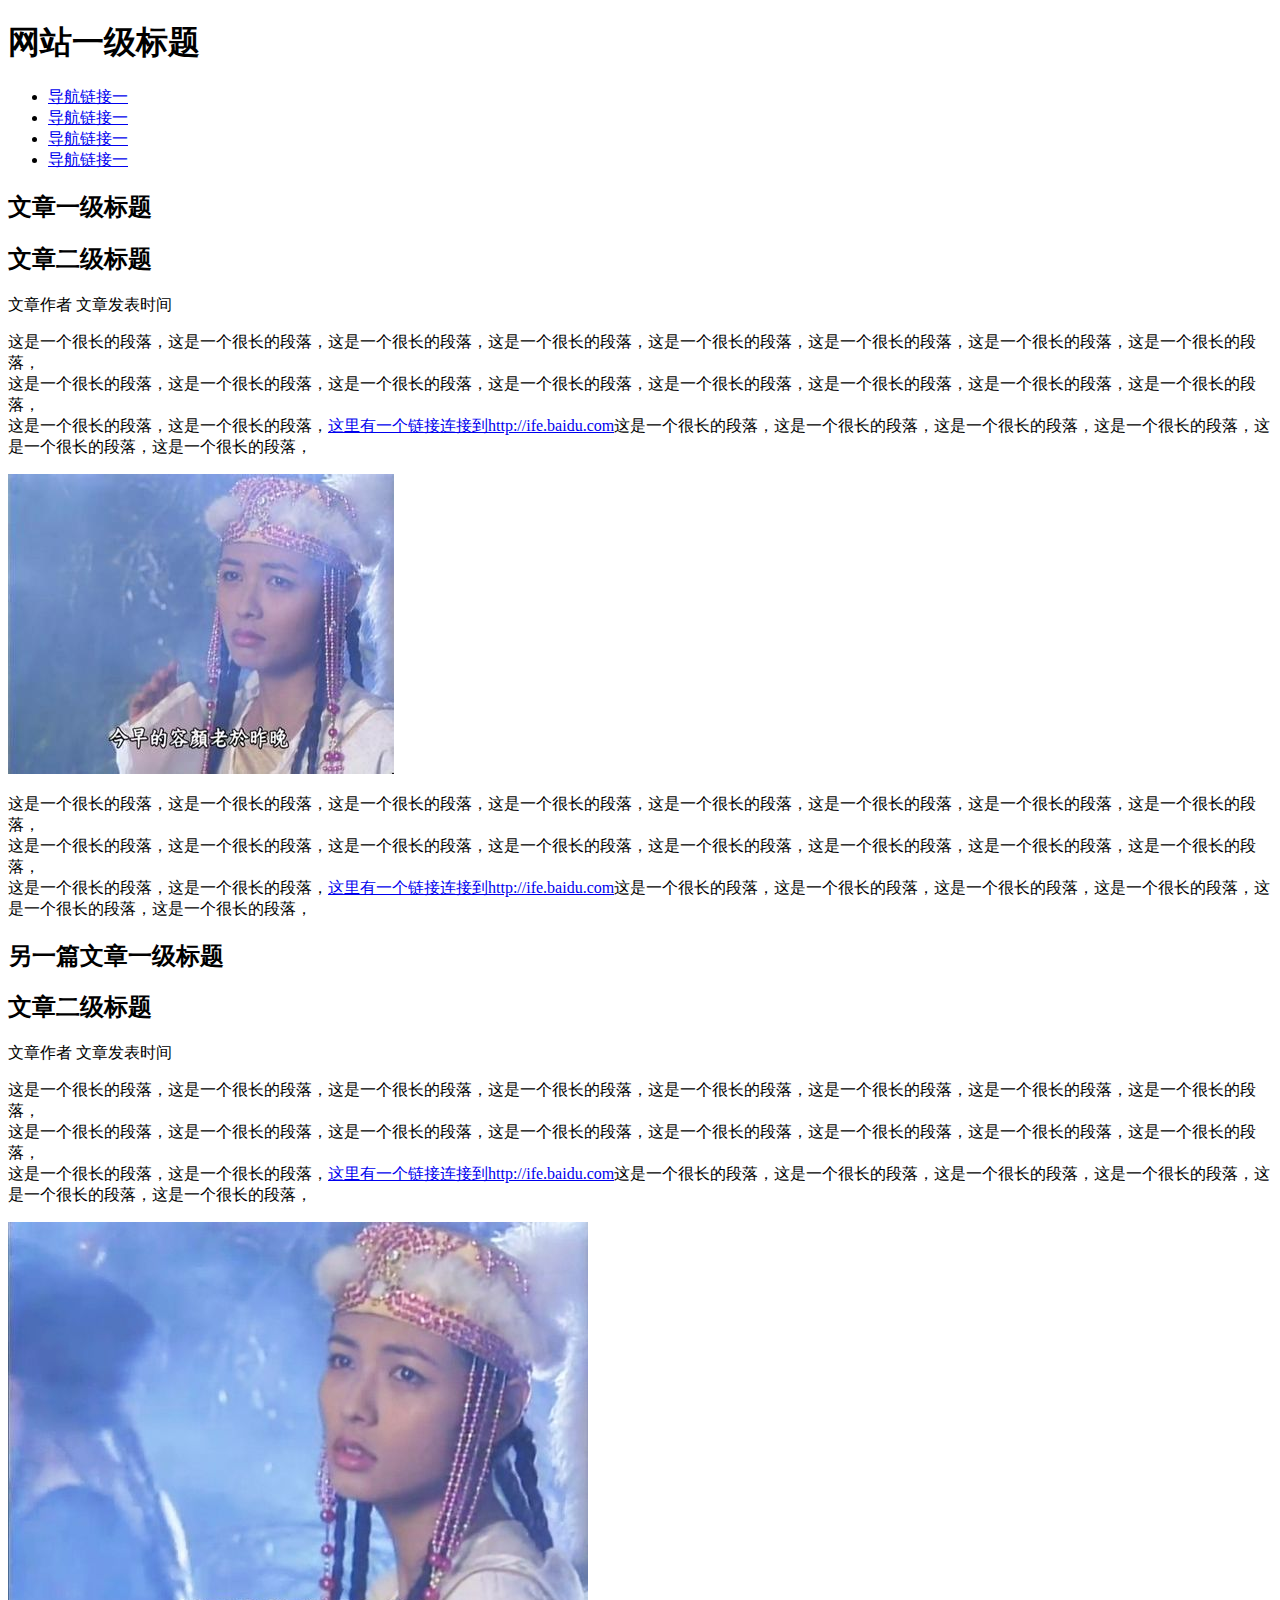
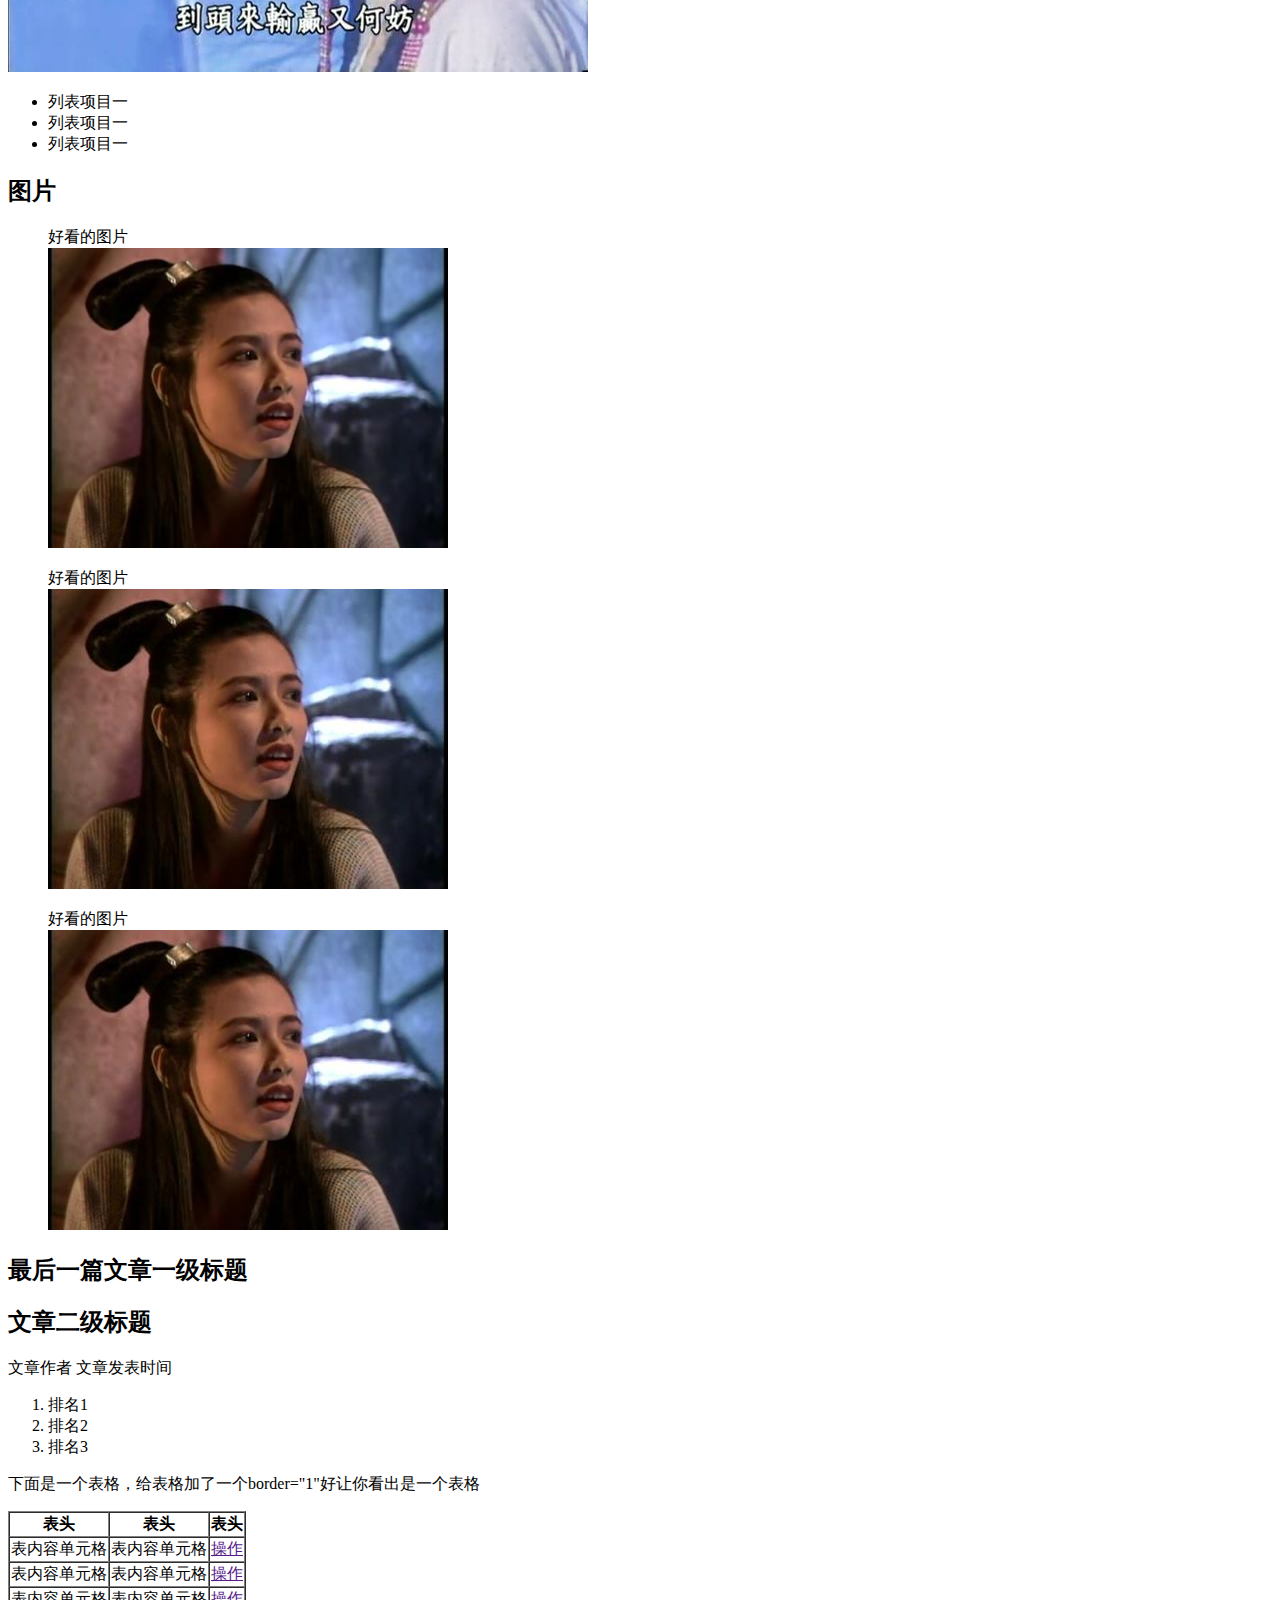
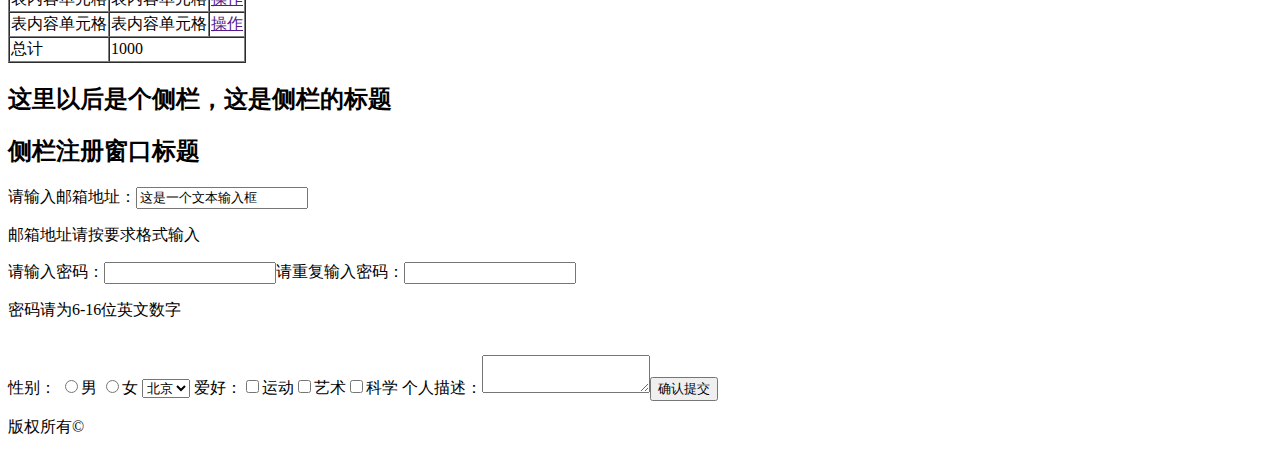
<file: task-1/index.html>
<!DOCTYPE html>
<html lang="en">
<head>
	<meta charset="UTF-8">
	<title>Document</title>
	<style>
		*{
			font-family: 微软雅黑,黑体;
		}
	</style>
</head>
<body>
	<h1>网站一级标题</h1>
	<ul>
		<li><a href="http://ife.baidu.com">导航链接一</a></li>
		<li><a href="http://ife.baidu.com">导航链接一</a></li>
		<li><a href="http://ife.baidu.com">导航链接一</a></li>
		<li><a href="http://ife.baidu.com">导航链接一</a></li>
	</ul>
	<h2>文章一级标题</h2>
	<h2>文章二级标题</h2>
	<p>文章作者 文章发表时间</p>
	<p>这是一个很长的段落，这是一个很长的段落，这是一个很长的段落，这是一个很长的段落，这是一个很长的段落，这是一个很长的段落，这是一个很长的段落，这是一个很长的段落，<br>
	这是一个很长的段落，这是一个很长的段落，这是一个很长的段落，这是一个很长的段落，这是一个很长的段落，这是一个很长的段落，这是一个很长的段落，这是一个很长的段落，<br>
	这是一个很长的段落，这是一个很长的段落，<a href="http://ife.baidu.com">这里有一个链接连接到http://ife.baidu.com</a>这是一个很长的段落，这是一个很长的段落，这是一个很长的段落，这是一个很长的段落，这是一个很长的段落，这是一个很长的段落，</p>
	<img src="../images/小昭1.jpg" alt="">
	<p>这是一个很长的段落，这是一个很长的段落，这是一个很长的段落，这是一个很长的段落，这是一个很长的段落，这是一个很长的段落，这是一个很长的段落，这是一个很长的段落，<br>
	这是一个很长的段落，这是一个很长的段落，这是一个很长的段落，这是一个很长的段落，这是一个很长的段落，这是一个很长的段落，这是一个很长的段落，这是一个很长的段落，<br>
	这是一个很长的段落，这是一个很长的段落，<a href="http://ife.baidu.com">这里有一个链接连接到http://ife.baidu.com</a>这是一个很长的段落，这是一个很长的段落，这是一个很长的段落，这是一个很长的段落，这是一个很长的段落，这是一个很长的段落，</p>
	<h2>另一篇文章一级标题</h2>
	<h2>文章二级标题</h2>
	<p>文章作者 文章发表时间</p>
	<p>这是一个很长的段落，这是一个很长的段落，这是一个很长的段落，这是一个很长的段落，这是一个很长的段落，这是一个很长的段落，这是一个很长的段落，这是一个很长的段落，<br>
	这是一个很长的段落，这是一个很长的段落，这是一个很长的段落，这是一个很长的段落，这是一个很长的段落，这是一个很长的段落，这是一个很长的段落，这是一个很长的段落，<br>
	这是一个很长的段落，这是一个很长的段落，<a href="http://ife.baidu.com">这里有一个链接连接到http://ife.baidu.com</a>这是一个很长的段落，这是一个很长的段落，这是一个很长的段落，这是一个很长的段落，这是一个很长的段落，这是一个很长的段落，</p>
	<img src="../images/小昭2.jpg" alt="">
	<ul>
		<li>列表项目一</li>
		<li>列表项目一</li>
		<li>列表项目一</li>
	</ul>
	<h2>图片</h2>
	<!-- <table>
		<tr>
			<td>好看的图片</td>
			
		</tr>
		<tr>
			<td><img src="../images/小昭3.jpg" alt=""></td>
		</tr>
	</table> -->
	<ul style="list-style: none">
		<li>好看的图片</li>
		<li><img src="../images/小昭3.jpg" alt=""></li>
	</ul>
	<ul style="list-style: none">
		<li>好看的图片</li>
		<li><img src="../images/小昭3.jpg" alt=""></li>
	</ul>
	<ul style="list-style: none">
		<li>好看的图片</li>
		<li><img src="../images/小昭3.jpg" alt=""></li>
	</ul>
	<h2>最后一篇文章一级标题</h2>
	<h2>文章二级标题</h2>
	<p>文章作者 文章发表时间</p>
	<ul style="list-style: decimal;">
		<li>排名1</li>
		<li>排名2</li>
		<li>排名3</li>
	</ul>
	<p>下面是一个表格，给表格加了一个border="1"好让你看出是一个表格</p>
	<table border="1px" cellspacing="0" style="border-collapse: 0">
		<tr>
			<th>表头</th>
			<th>表头</th>
			<th>表头</th>
		</tr>
		<tr>
			<td>表内容单元格</td>
			<td>表内容单元格</td>
			<td><a href="">操作</a></td>
		</tr>
		<tr>
			<td>表内容单元格</td>
			<td>表内容单元格</td>
			<td><a href="">操作</a></td>
		</tr>
		<tr>
			<td>表内容单元格</td>
			<td>表内容单元格</td>
			<td><a href="">操作</a></td>
		</tr>
		<tr>
			<td>表内容单元格</td>
			<td>表内容单元格</td>
			<td><a href="">操作</a></td>
		</tr>
		<tr>
			<td>总计</td>
			<td colspan="2">1000</td>
		</tr>
	</table>
	<h2>这里以后是个侧栏，这是侧栏的标题</h2>
	<h2>侧栏注册窗口标题</h2>
	<div>请输入邮箱地址：<input type="email" value="这是一个文本输入框"></div>
	<p>邮箱地址请按要求格式输入</p>
	<div>请输入密码：<input type="password" maxlength="16" minlength="6">请重复输入密码：<input type="password" maxlength="16" minlength="6"></div>
	<p>密码请为6-16位英文数字</p>
	<br>
	<form>性别：
		<label for="male"><input type="radio" name="gender" id="male">男</label>
		<label for="female"><input type="radio" name="gender" id="female">女</label>
		<select name="" id="">
			<option value="">北京</option>
		</select>
		爱好：<input type="checkbox" name="sport"><span name=""></span>运动<input type="checkbox">艺术<input type="checkbox">科学 
		个人描述：<textarea name="" id="" rows="2"></textarea><input type="submit" value="确认提交">
		<p>版权所有©</p>
	</form>

</body>
</html>
</file>
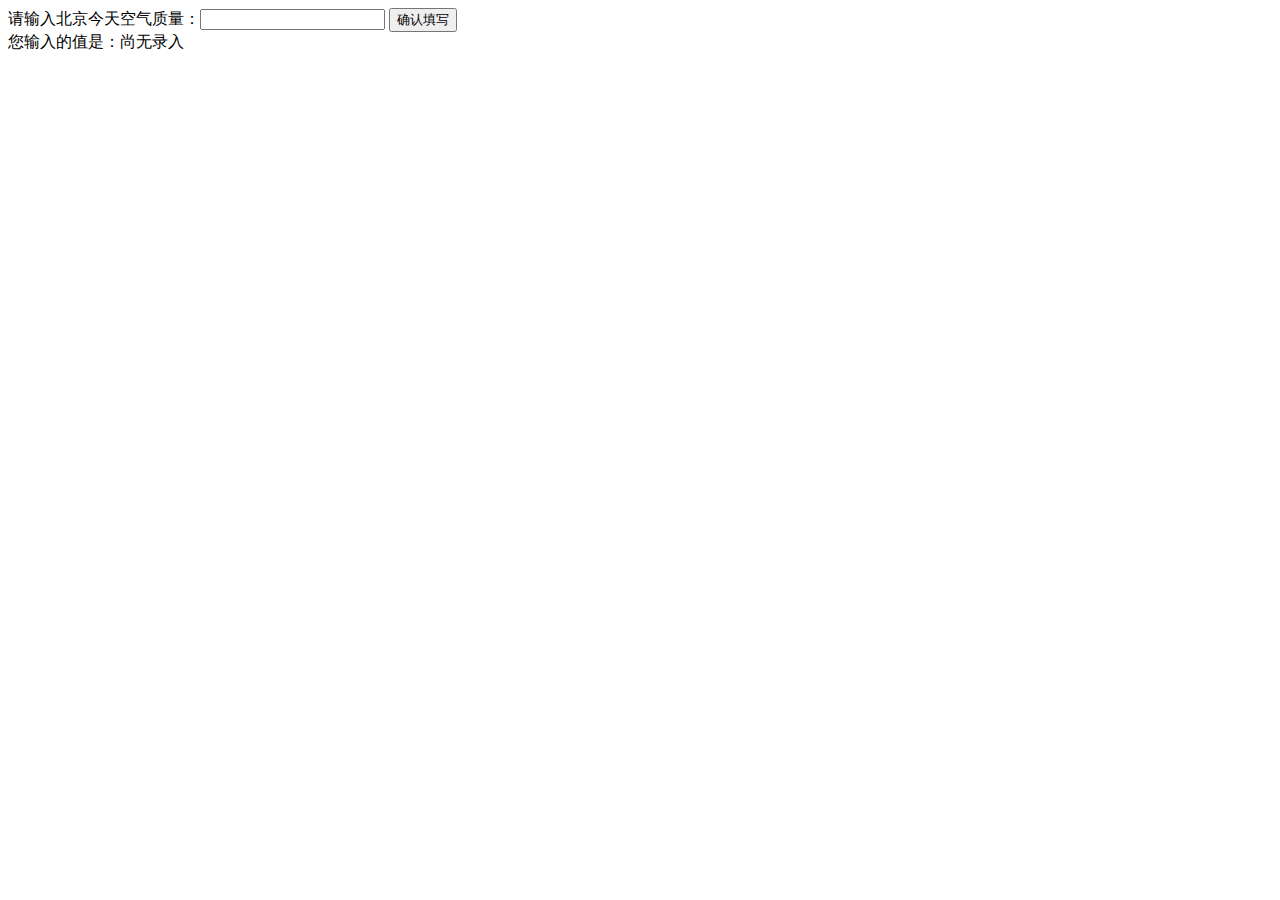
<file: task-13/index.html>
<!DOCTYPE html>
<html lang="en">
<head>
	<meta charset="UTF-8">
	<title>Document</title>
</head>
<body>
	<label for="">请输入北京今天空气质量：<input type="text" id="input_weather"></label>
	<button id="button">确认填写</button>
	<div>您输入的值是：<span id="aqi-display">尚无录入</span></div>
</body>
<script>
	(function(){
		/*	
	  在注释下方写下代码
	  给按钮button绑定一个点击事件
	  在事件处理函数中
	  获取aqi-input输入的值，并显示在aqi-display中
	  */
	  var btn = document.getElementById("button");
	  var input_weather = document.getElementById("input_weather");
	  var aqi_display = document.getElementById("aqi-display");
	  btn.onclick = function(){
	  	aqi_display.innerHTML = input_weather.value;
	  };
	})();
</script>
</html>
</file>
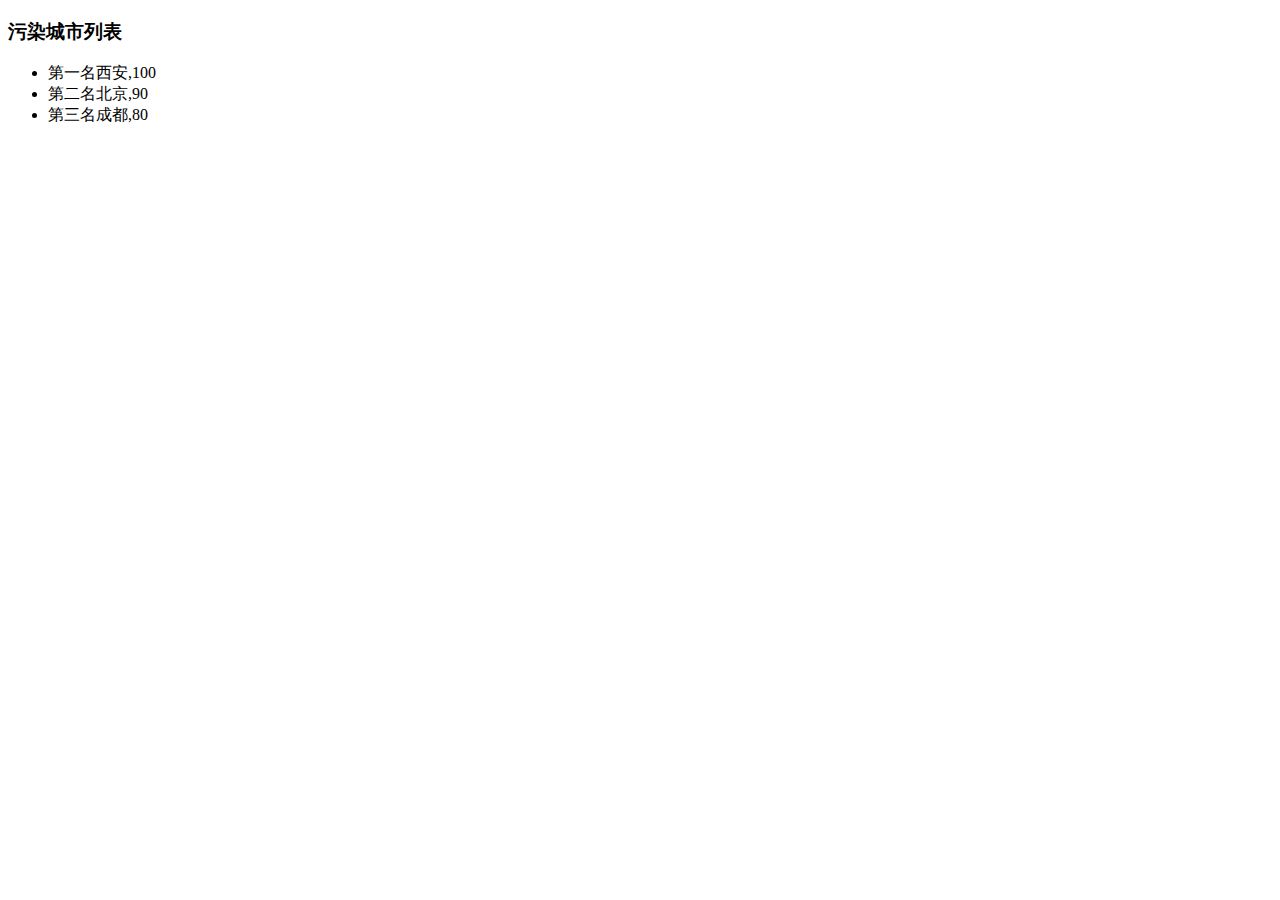
<file: task-14/index.html>
<!DOCTYPE html>
<html lang="en">
<head>
	<meta charset="UTF-8">
	<title>Document</title>
</head>
<body>
	<h3>污染城市列表</h3>
	<ul id="aqi-list">
		<!-- <li>第一名：福州（样例），10</li>
		<li>第二名：福州（样例），10</li> -->
	</ul>
</body>
<script>
	var aqiData=[
		["北京",90],
		["上海",40],
		["福州",10],
		["广州",50],
		["成都",80],
		["西安",100],
	];
	(function(){
		/*
		 在注释下方编写代码
		 遍历读取aqiData中各个城市的数据
		 将空气质量指数大于60的城市显示到aqi-list的列表中
		 */
		var aqi_list = document.getElementById("aqi-list");
		//创建数组，存储污染指数
		var arrayNum = [];
		//筛选大于60的指数
		for (var i = 0; i < aqiData.length; i++) {
			if (aqiData[i][1]>60) {
				arrayNum.push(aqiData[i][1]);
			}
		}
		//排序函数
		function sortNum(a,b){
			return b-a;
		};
		//按从大到小排序
		arrayNum.sort(sortNum);
		//遍历指数数组，里面再遍历城市数组，如果指数相同，就添加一行li标签，输出这个城市和污染指数
		for (var i = 0; i < arrayNum.length; i++) {
			for(var j = 0; j < aqiData.length; j++){
				if(arrayNum[i] == aqiData[j][1]){
					var aqi_list_li = document.createElement("li");
					//把阿拉伯数字转成汉字
					var chinese = ["一","二","三","四","五","六","七","八","九","十"];
					aqi_list_li.innerHTML = "第"+(chinese[i])+"名"+aqiData[j];
					aqi_list.appendChild(aqi_list_li);
				}
			}
		}
	})();
</script>
</html>
</file>
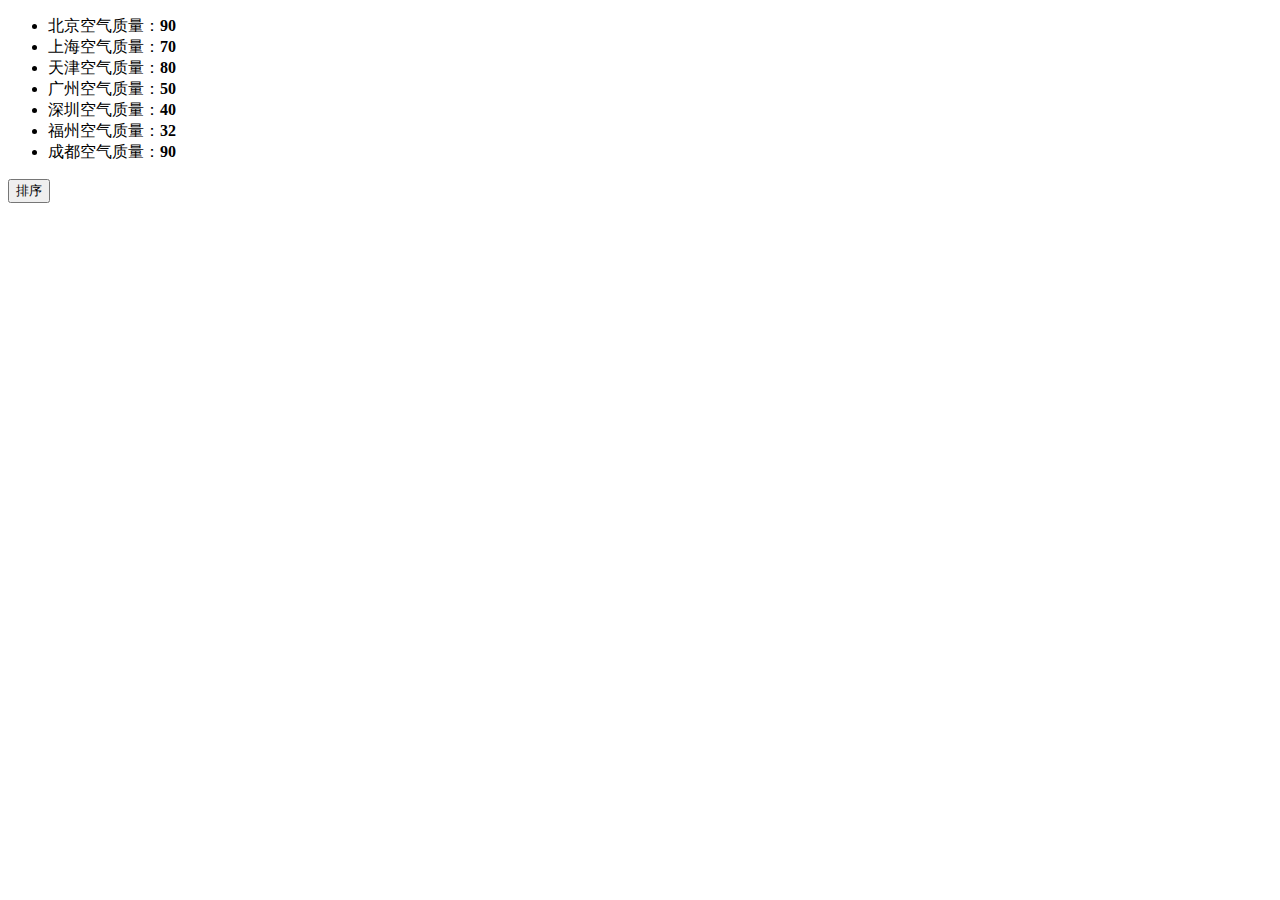
<file: task-15/index.html>
<!DOCTYPE html>
<html lang="en">
<head>
	<meta charset="UTF-8">
	<title>Document</title>
</head>
<body>
	<ul id="source">
		<li>北京空气质量：<b>90</b></li>
		<li>上海空气质量：<b>70</b></li>
		<li>天津空气质量：<b>80</b></li>
		<li>广州空气质量：<b>50</b></li>
		<li>深圳空气质量：<b>40</b></li>
		<li>福州空气质量：<b>32</b></li>
		<li>成都空气质量：<b>90</b></li>
	</ul>
	<ul id="resort">
		<!-- <li>第一名：北京空气质量：<b>90</b></li>
		<li>第二名：北京空气质量：<b>90</b></li>
		<li>第三名：北京空气质量：<b>90</b></li> -->
	</ul>
	<button id="sort-btn">排序</button>
</body>
<script>
	/**
	 * getData方法
	 * 读取id为source的列表，获取其中城市名字及城市对应的空气质量
	 * 返回一个数组，格式见函数中示例
	 */

	function getData() {
		/*
		coding here
		*/
		var source = document.getElementById("source");
		var array_li = source.getElementsByTagName("li");
		var data = [];
		var data_city = [];
		var data_num = [];
		for (var i = 0; i < array_li.length; i++) {
			data_city[i] = array_li[i].innerText.match(/([\u4e00-\u9fa5]+)空气/)[1];
			data_num[i] = array_li[i].innerText.match(/：(\d+)/)[1];
		}
		for (var i = 0; i < data_city.length; i++) {
			//先声明一维数组，再通过循环生成二维数组
			/*data[i] = [];
			data[i][0] = data_city[i];
			data[i][1] = data_num[i];*/
			data.push([data_city[i],data_num[i]]);
		}
		//评分第一那个，用的是split截取“空气质量：”，创建二维数组时，直接data.push([city,num])，觉得这样比较好。
		// console.log(data[0][0]);
		/*
		data = [
		["北京", 90],
		["北京", 90]
		……
		]
		*/
		return data;
	}
	/**
	 * sortAqiData
	 * 按空气质量对data进行从小到大的排序
	 * 返回一个排序后的数组
	 */
	function sortAqiData(data) {
		
		data.sort(function(a,b){
			return b[1] - a[1];
		});
		return data;

	}
	/**
	 * render
	 * 将排好序的城市及空气质量指数，输出显示到id位resort的列表中
	 * 格式见ul中的注释的部分
	 */
	function render(data) {
		var resort = document.getElementById("resort");
		
		var chinese = ["一", "二", "三", "四", "五", "六", "七", "八", "九", "十"];
		// <li>第一名：北京空气质量：<b>90</b></li>
		for (var i = 0; i < data.length; i++) {
			var resort_li = document.createElement("li");
			resort_li.innerHTML = "第" + chinese[i] + "名：" + data[i][0] + "空气质量：<b>" + data[i][1] + "</b>";
			resort.appendChild(resort_li);
		}
		
	}

	function btnHandle() {
		var aqiData = getData();
		aqiData = sortAqiData(aqiData);
		render(aqiData);
	}


	function init() {
		// 在这下面给sort-btn绑定一个点击事件，点击时触发btnHandle函数
		var sort_btn = document.getElementById("sort-btn");
		sort_btn.onclick = function(){
			btnHandle();
			//点击后禁用按钮
			sort_btn.disabled = true;
		};

	}

	init();
</script>
</html>
</file>
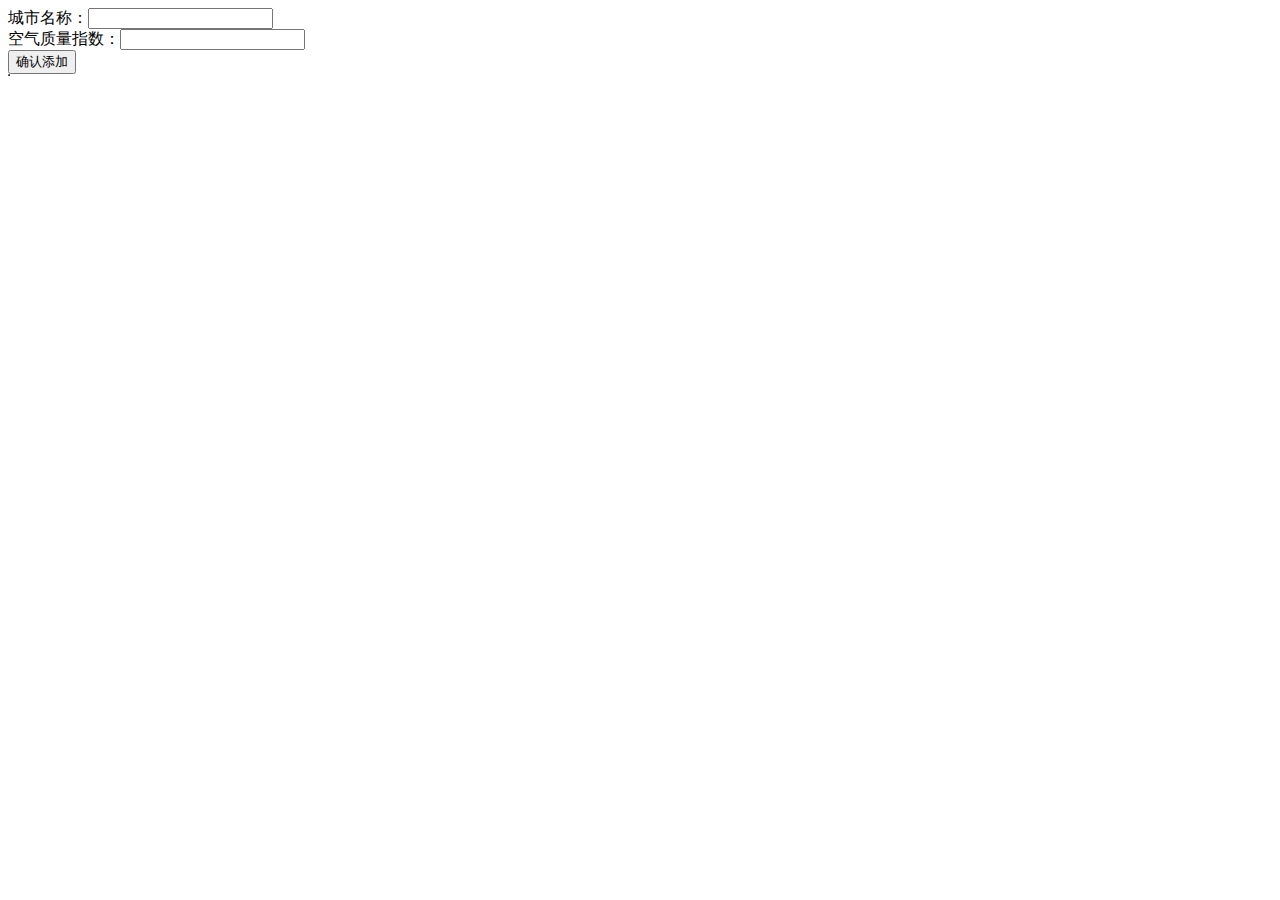
<file: task-16/index.html>
<!DOCTYPE html>
<html lang="en">
<head>
	<meta charset="UTF-8">
	<title>Document</title>
</head>
<body>
	<div>
		<label for="">城市名称：<input type="text" id="aqi-city-input"></label><br>
		<label for="">空气质量指数：<input type="text" id="aqi-value-input"></label><br>
		<button id="btn_add">确认添加</button>
	</div>
	<table id="aqi-table" border="1px" cellspacing="0">
		<!-- <tr>
			<td>城市</td><td>空气质量</td><td>操作</td>
		</tr>
		<tr>
			<td>北京</td><td>90</td><td><button>删除</button></td>
		</tr>
		<tr>
			<td>北京</td><td>90</td><td><button>删除</button></td>
		</tr> -->

	</table>
</body>
<script src = "main.js"></script>

</html>
</file>
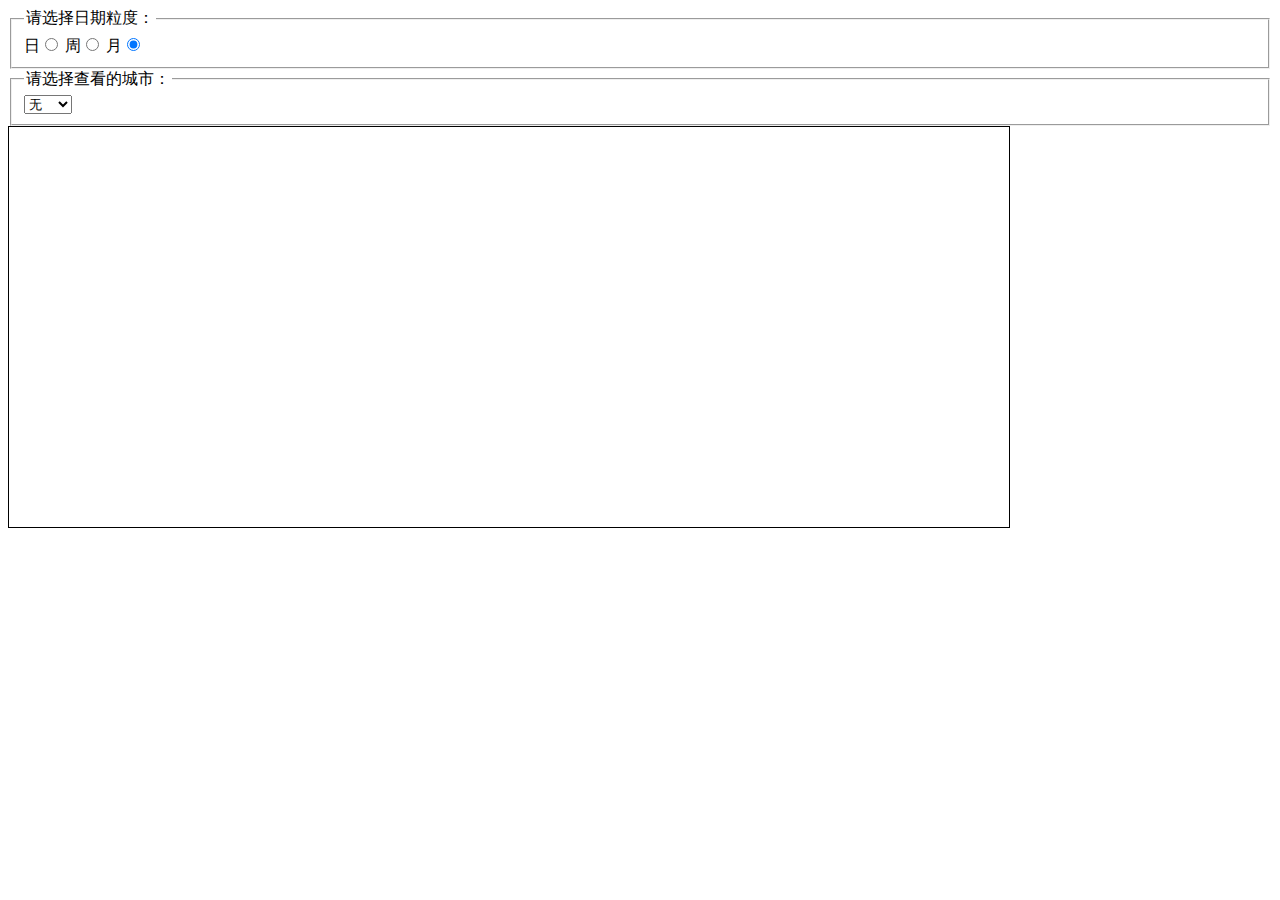
<file: task-17/index.html>
<!DOCTYPE html>
<html lang="en">
<head>
	<meta charset="UTF-8">
	<title>Document</title>
</head>
<body>
	<fieldset id="form_gra_time">
		<legend>请选择日期粒度：</legend>
		<label for="">日<input type="radio" name = "gra_time" value="day"></label>
		<label for="">周<input type="radio" name = "gra_time" value="week"></label>
		<label for="">月<input type="radio" name = "gra_time" value="month" checked="checked"></label>
	</fieldset>

	<fieldset>
		<legend>请选择查看的城市：</legend>
		<select name="" id="city_select">
			<option value="">无</option>
			<option value="">北京</option>
			<option value="">上海</option>
			<option value="">天津</option>
			<option value="">广州</option>
		</select>
	</fieldset>
	<div id="aqi_chart_wrap" style="border:1px solid #000; width:1000px; height:400px; position:relative; vertical-align: bottom">
		<!-- <div style="width:10px; height:100px; background-color: #f00; position:absolute; bottom:0; left:110px;" title="123"></div>
		<div style="width:10px; height:150px; background-color: #ff0; position:absolute; bottom:0; left:120px;"></div>
		<div style="width:10px; height:200px; background-color: #f0f; position:absolute; bottom:0; left:130px;;"></div>
		<div style="width:10px; height:300px; background-color: #f00; position:absolute; bottom:0; left:140px;;"></div> -->
		<!-- <div style="width:10px; height:100px; background-color: #f00; float: left; display: table-cell;vertical-align: bottom"></div>
		<div style="width:10px; height:200px; background-color: #f00; float: left; display: table-cell; vertical-align: bottom"></div> -->
	</div>
</body>
<script src = "test.js"></script>
</html>
</file>
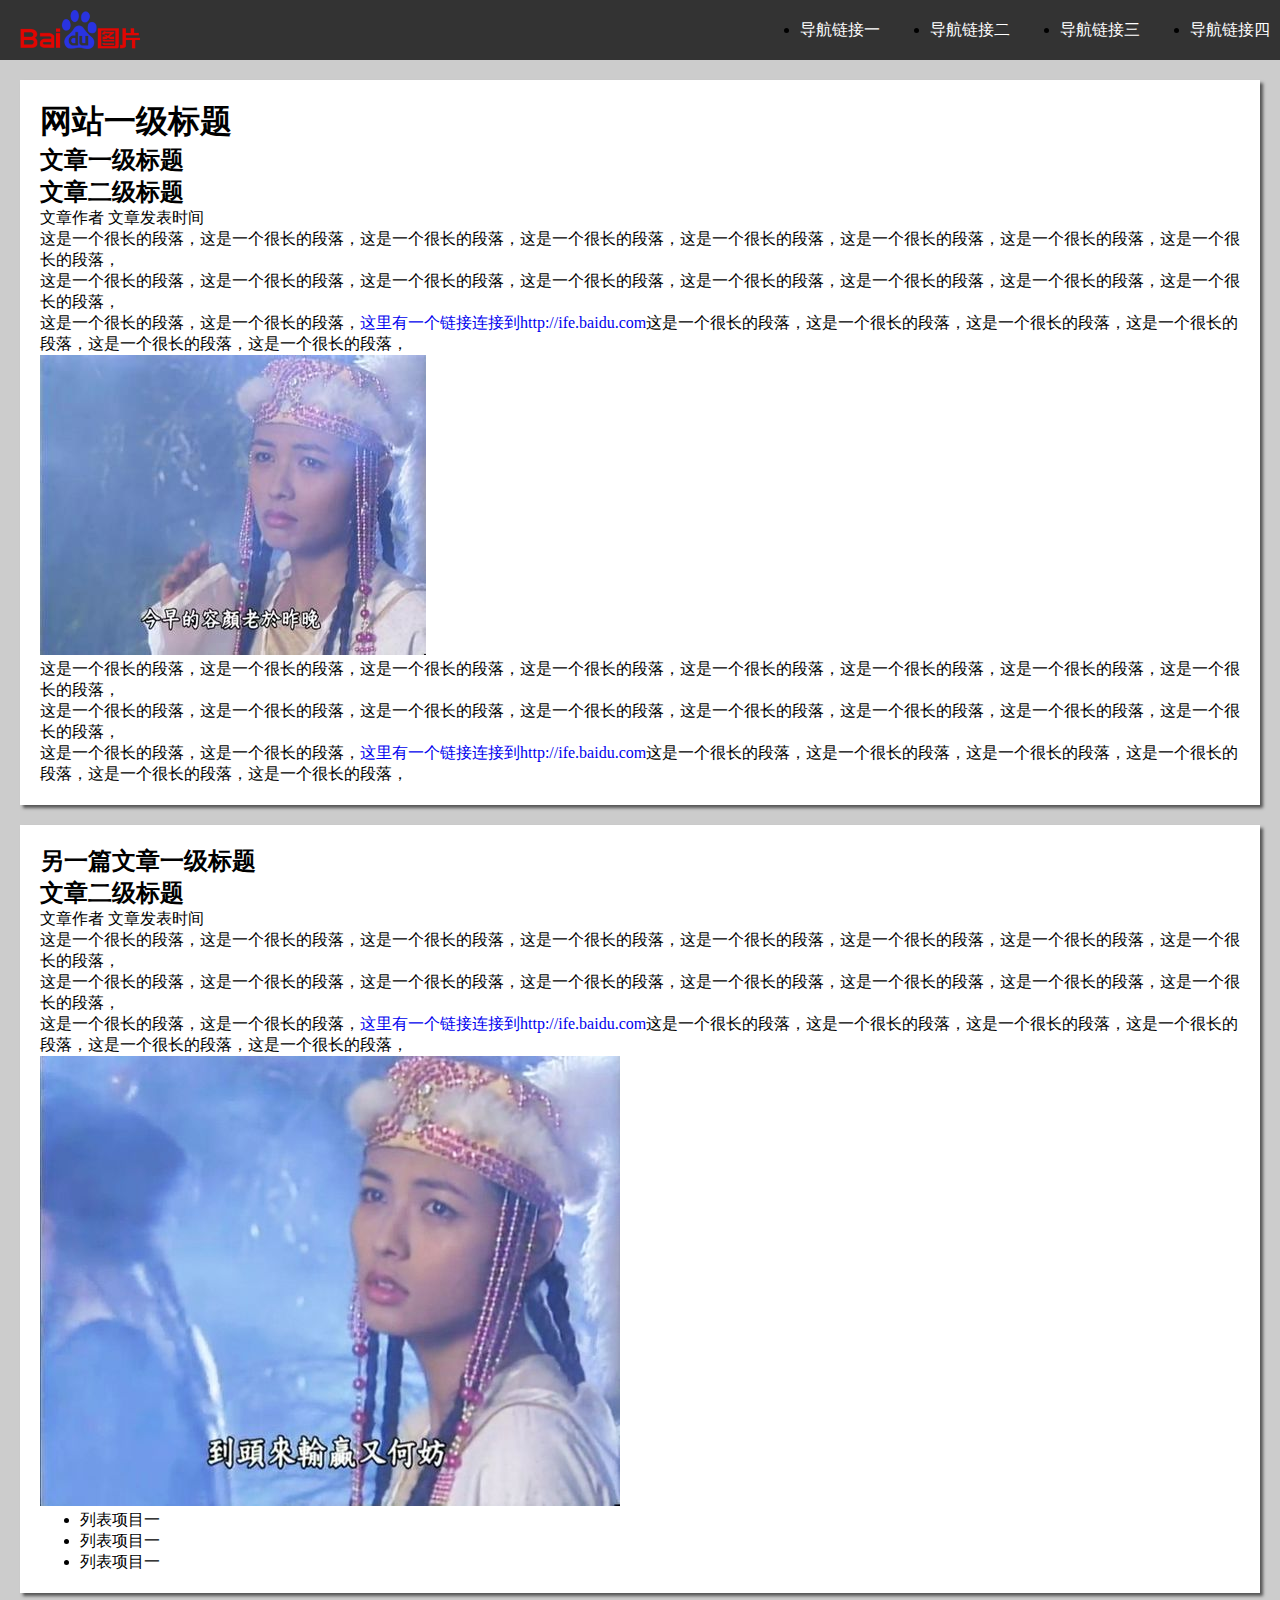
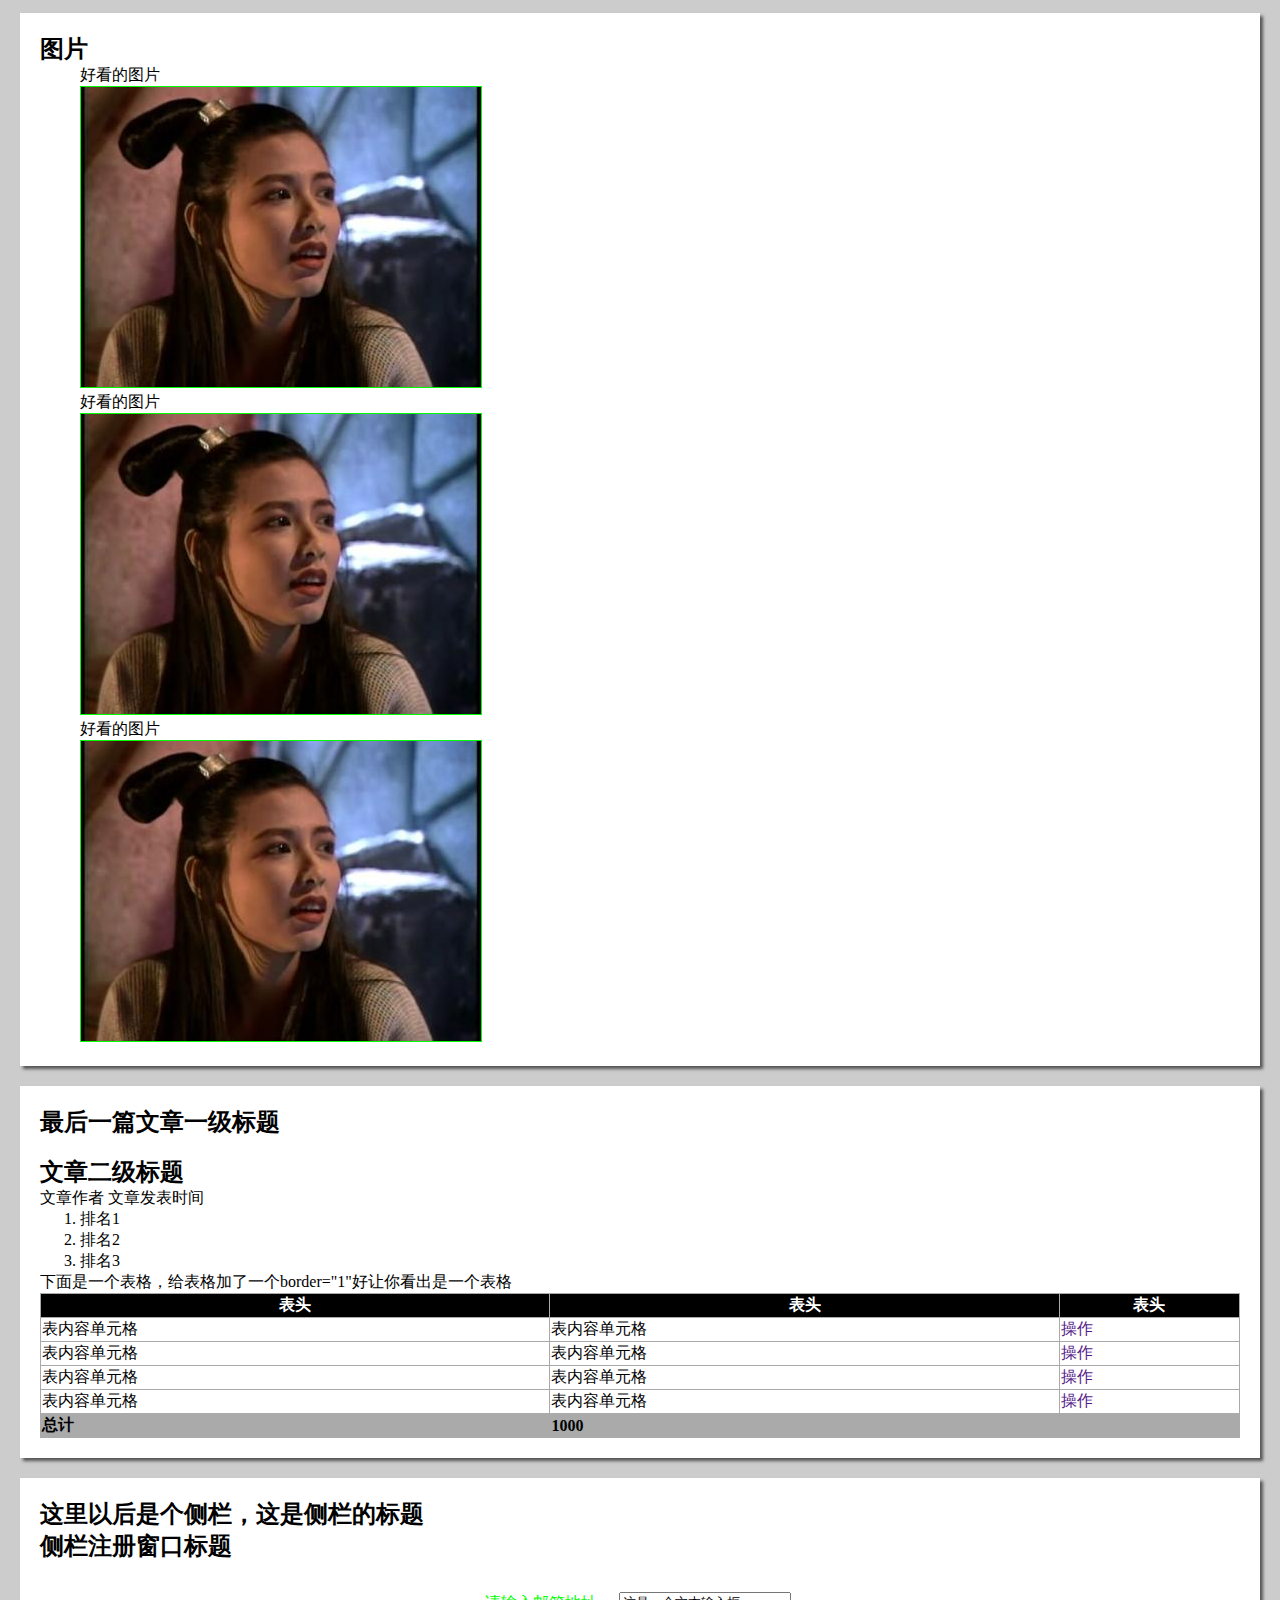
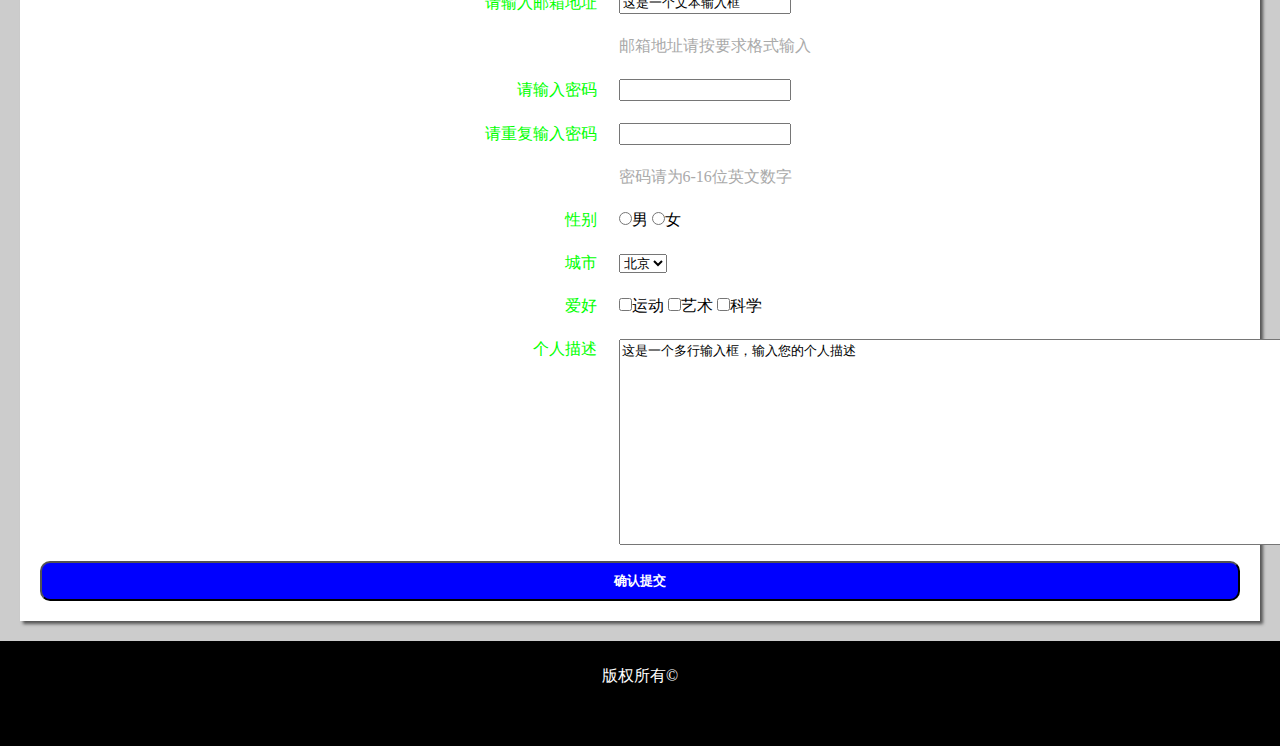
<file: task-2/index.html>
<!DOCTYPE html>
<html lang="en">
<head>
	<meta charset="UTF-8">
	<title>Document</title>
	<link rel="stylesheet" href="common.css">
</head>
<body>
	<div class="nav">
		<img src="../images/logo.png" alt="">
			<ul>
				<li><a href="http://ife.baidu.com">导航链接一</a></li>
				<li><a href="http://ife.baidu.com">导航链接二</a></li>
				<li><a href="http://ife.baidu.com">导航链接三</a></li>
				<li><a href="http://ife.baidu.com">导航链接四</a></li>
			</ul>
	</div>
	<div class="page">
		<h1>网站一级标题</h1>
		<h2>文章一级标题</h2>
		<h2>文章二级标题</h2>
		<p>文章作者 文章发表时间</p>
		<p>这是一个很长的段落，这是一个很长的段落，这是一个很长的段落，这是一个很长的段落，这是一个很长的段落，这是一个很长的段落，这是一个很长的段落，这是一个很长的段落，<br>
		这是一个很长的段落，这是一个很长的段落，这是一个很长的段落，这是一个很长的段落，这是一个很长的段落，这是一个很长的段落，这是一个很长的段落，这是一个很长的段落，<br>
		这是一个很长的段落，这是一个很长的段落，<a href="http://ife.baidu.com">这里有一个链接连接到http://ife.baidu.com</a>这是一个很长的段落，这是一个很长的段落，这是一个很长的段落，这是一个很长的段落，这是一个很长的段落，这是一个很长的段落，</p>
		<img src="../images/小昭1.jpg" alt="">
		<p>这是一个很长的段落，这是一个很长的段落，这是一个很长的段落，这是一个很长的段落，这是一个很长的段落，这是一个很长的段落，这是一个很长的段落，这是一个很长的段落，<br>
		这是一个很长的段落，这是一个很长的段落，这是一个很长的段落，这是一个很长的段落，这是一个很长的段落，这是一个很长的段落，这是一个很长的段落，这是一个很长的段落，<br>
		这是一个很长的段落，这是一个很长的段落，<a href="http://ife.baidu.com">这里有一个链接连接到http://ife.baidu.com</a>这是一个很长的段落，这是一个很长的段落，这是一个很长的段落，这是一个很长的段落，这是一个很长的段落，这是一个很长的段落，</p>
	</div>
	<div class="page">
		<h2>另一篇文章一级标题</h2>
		<h2>文章二级标题</h2>
		<p>文章作者 文章发表时间</p>
		<p>这是一个很长的段落，这是一个很长的段落，这是一个很长的段落，这是一个很长的段落，这是一个很长的段落，这是一个很长的段落，这是一个很长的段落，这是一个很长的段落，<br>
		这是一个很长的段落，这是一个很长的段落，这是一个很长的段落，这是一个很长的段落，这是一个很长的段落，这是一个很长的段落，这是一个很长的段落，这是一个很长的段落，<br>
		这是一个很长的段落，这是一个很长的段落，<a href="http://ife.baidu.com">这里有一个链接连接到http://ife.baidu.com</a>这是一个很长的段落，这是一个很长的段落，这是一个很长的段落，这是一个很长的段落，这是一个很长的段落，这是一个很长的段落，</p>
		<img src="../images/小昭2.jpg" alt="">
		<ul>
			<li>列表项目一</li>
			<li>列表项目一</li>
			<li>列表项目一</li>
		</ul>
	</div>
	<div class="page goodlook">
		<h2>图片</h2>
		<ul style="list-style: none">
			<li>好看的图片</li>
			<li><img src="../images/小昭3.jpg" alt=""></li>
		</ul>
		<ul style="list-style: none">
			<li>好看的图片</li>
			<li><img src="../images/小昭3.jpg" alt=""></li>
		</ul>
		<ul style="list-style: none">
			<li>好看的图片</li>
			<li><img src="../images/小昭3.jpg" alt=""></li>
		</ul>
	</div>
	<div class="page">
		<h2>最后一篇文章一级标题</h2><br>
		<h2>文章二级标题</h2>
		<p>文章作者 文章发表时间</p>
		<ul style="list-style: decimal;">
			<li>排名1</li>
			<li>排名2</li>
			<li>排名3</li>
		</ul>
		<p>下面是一个表格，给表格加了一个border="1"好让你看出是一个表格</p>
		<table class="table-1">
			<tr>
				<th>表头</th>
				<th>表头</th>
				<th>表头</th>
			</tr>
			<tr>
				<td>表内容单元格</td>
				<td>表内容单元格</td>
				<td><a href="">操作</a></td>
			</tr>
			<tr>
				<td>表内容单元格</td>
				<td>表内容单元格</td>
				<td><a href="">操作</a></td>
			</tr>
			<tr>
				<td>表内容单元格</td>
				<td>表内容单元格</td>
				<td><a href="">操作</a></td>
			</tr>
			<tr>
				<td>表内容单元格</td>
				<td>表内容单元格</td>
				<td><a href="">操作</a></td>
			</tr>
			<tr>
				<td>总计</td>
				<td colspan="2">1000</td>
			</tr>
		</table>
	</div>
	<div class="page">
		<h2>这里以后是个侧栏，这是侧栏的标题</h2>
		<h2>侧栏注册窗口标题</h2>
		
		<br>
		<form>
			<table class="register">
				<tr>
					<td>
						请输入邮箱地址
					</td>
					<td>
						<input type="email" value="这是一个文本输入框">
					</td>
				</tr>
				<tr>
					<td></td>
					<td><span class="tips">邮箱地址请按要求格式输入</span></td>
				</tr>
				<tr>
					<td>请输入密码</td>
					<td><input type="password" maxlength="16" minlength="6"></td>
				</tr>
				<tr>
					<td>请重复输入密码</td>
					<td><input type="password" maxlength="16" minlength="6"></td>
				</tr>
				<tr>
					<td></td>
					<td><span class="tips">密码请为6-16位英文数字</span></td>
				</tr>
				<tr>
					<td>性别</td>
					<td><label for="male"><input type="radio" name="gender" id="male">男</label>
					<label for="female"><input type="radio" name="gender" id="female">女</label></td>
				</tr>
				<tr>
					<td>城市</td>
					<td><select name="" id=""><option value="">北京</option></select></td>
				</tr>
				<tr>
					<td>爱好</td>
					<td>
						<label for="sport"><input type="checkbox" id="sport">运动</label>
						<label for="art"><input type="checkbox" id="art">艺术</label>
						<label for="science"><input type="checkbox" id="science">科学</label>
					</td>
				</tr>
				<tr>
					<td class="profile">个人描述</td>
					<td><textarea name="" id="" >这是一个多行输入框，输入您的个人描述</textarea></td>
				</tr>
			</table>
			<input type="submit" value="确认提交" class="submit">
		</form>
	</div>
	<div class="copyright"><span>版权所有©</span></div>
</body>
</html>
</file>
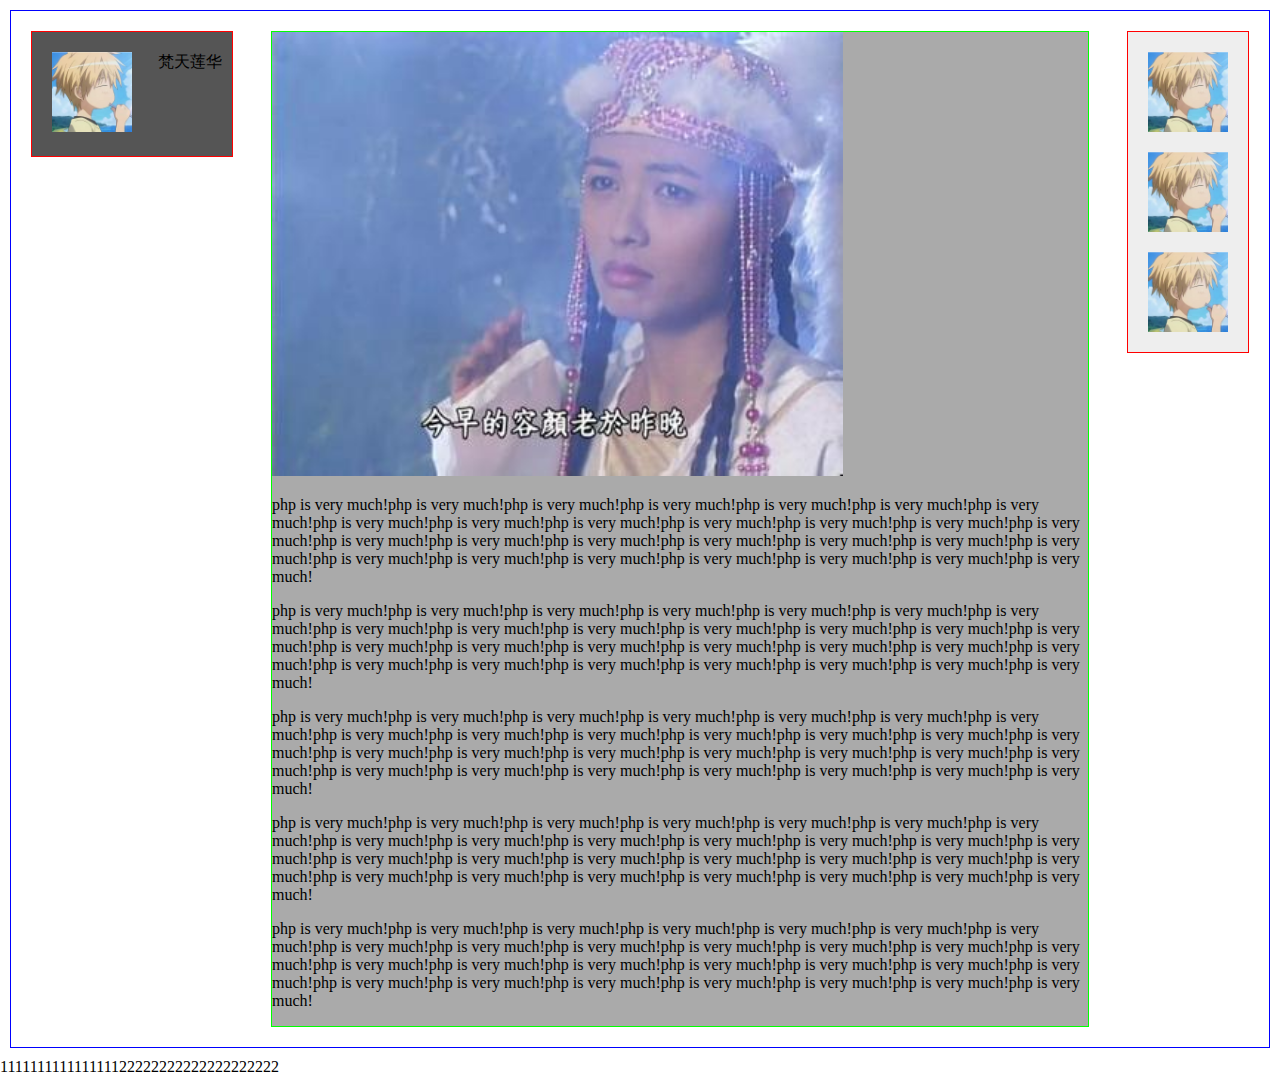
<file: task-3/index.html>
<!DOCTYPE html>
<html lang="en">
<head>
	<meta charset="UTF-8">
	<title>Document</title>
	<link rel="stylesheet" href="common.css">
</head>
<body>
	<div class="out">
		<div class="left">
			<img src="../images/photo.png" class="photo" alt="">
			<span>梵天莲华</span>
		</div>
		<div class="right">
			<img src="../images/photo.png" alt="">
			<img src="../images/photo.png" alt="">
			<img src="../images/photo.png" alt="">
		</div>
		<!-- center要放到下面，不用浮动，就可以自适应高度和宽度 -->
		<div class="center">
			<img src="../images/小昭1.jpg" alt="">
			<p>php is very much!php is very much!php is very much!php is very much!php is very much!php is very much!php is very much!php is very much!php is very much!php is very much!php is very much!php is very much!php is very much!php is very much!php is very much!php is very much!php is very much!php is very much!php is very much!php is very much!php is very much!php is very much!php is very much!php is very much!php is very much!php is very much!php is very much!php is very much!</p>
			<p>php is very much!php is very much!php is very much!php is very much!php is very much!php is very much!php is very much!php is very much!php is very much!php is very much!php is very much!php is very much!php is very much!php is very much!php is very much!php is very much!php is very much!php is very much!php is very much!php is very much!php is very much!php is very much!php is very much!php is very much!php is very much!php is very much!php is very much!php is very much!</p>
			<p>php is very much!php is very much!php is very much!php is very much!php is very much!php is very much!php is very much!php is very much!php is very much!php is very much!php is very much!php is very much!php is very much!php is very much!php is very much!php is very much!php is very much!php is very much!php is very much!php is very much!php is very much!php is very much!php is very much!php is very much!php is very much!php is very much!php is very much!php is very much!</p>
			<p>php is very much!php is very much!php is very much!php is very much!php is very much!php is very much!php is very much!php is very much!php is very much!php is very much!php is very much!php is very much!php is very much!php is very much!php is very much!php is very much!php is very much!php is very much!php is very much!php is very much!php is very much!php is very much!php is very much!php is very much!php is very much!php is very much!php is very much!php is very much!</p>
			<p>php is very much!php is very much!php is very much!php is very much!php is very much!php is very much!php is very much!php is very much!php is very much!php is very much!php is very much!php is very much!php is very much!php is very much!php is very much!php is very much!php is very much!php is very much!php is very much!php is very much!php is very much!php is very much!php is very much!php is very much!php is very much!php is very much!php is very much!php is very much!</p>
		</div>
	</div>
	<div>111111111111111122222222222222222222</div>
</body>
</html>
</file>
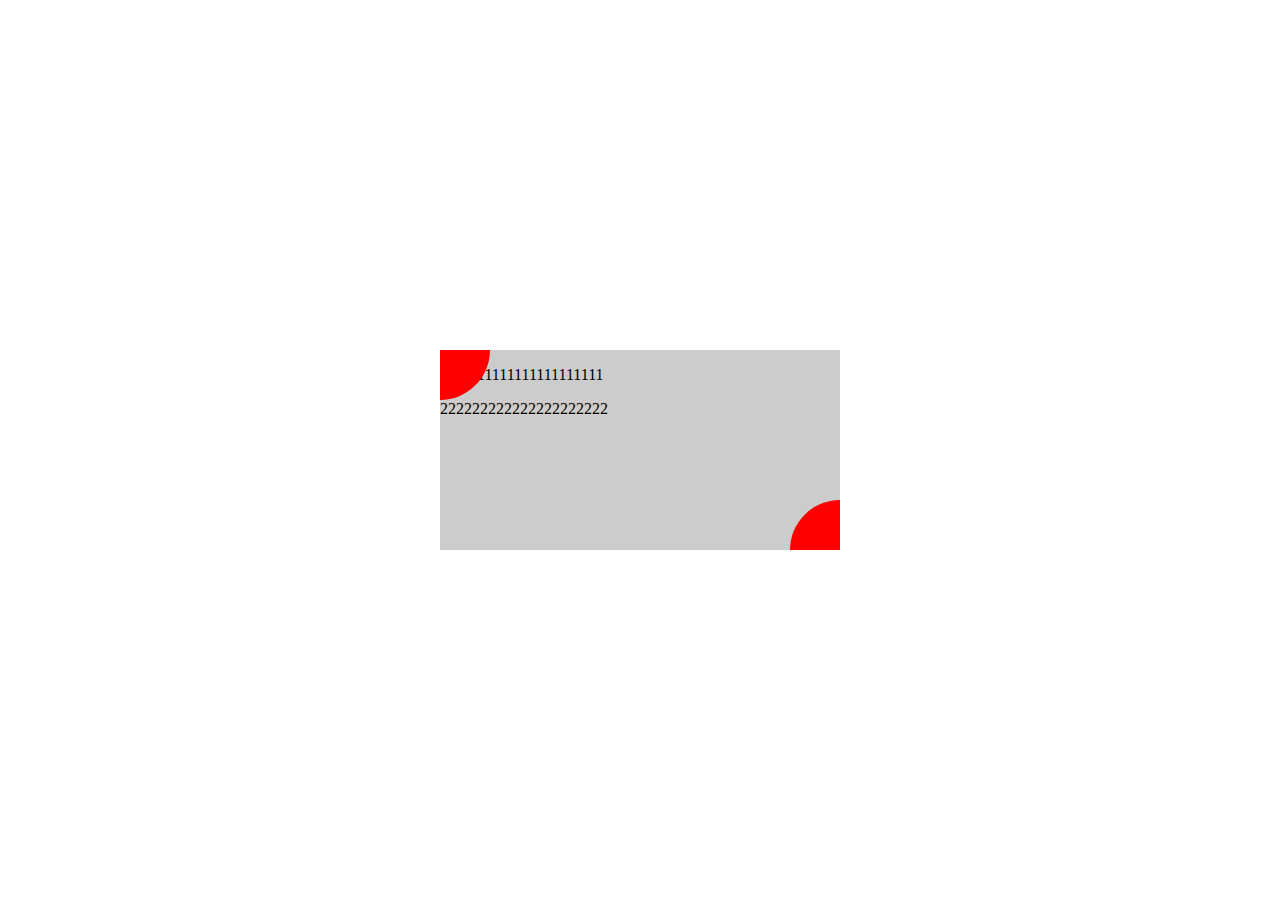
<file: task-4/index.html>
<!DOCTYPE html>
<html lang="en">
<head>
	<meta charset="UTF-8">
	<title>Document</title>
	<link rel="stylesheet" href="style.css">
</head>
<body>
	<div class="center">
		<div class="circle-1"></div>
		<div class="circle-2"></div>
		<p>1111111111111111111111</p>
		<p>222222222222222222222</p>
	</div>
</body>
</html>
</file>
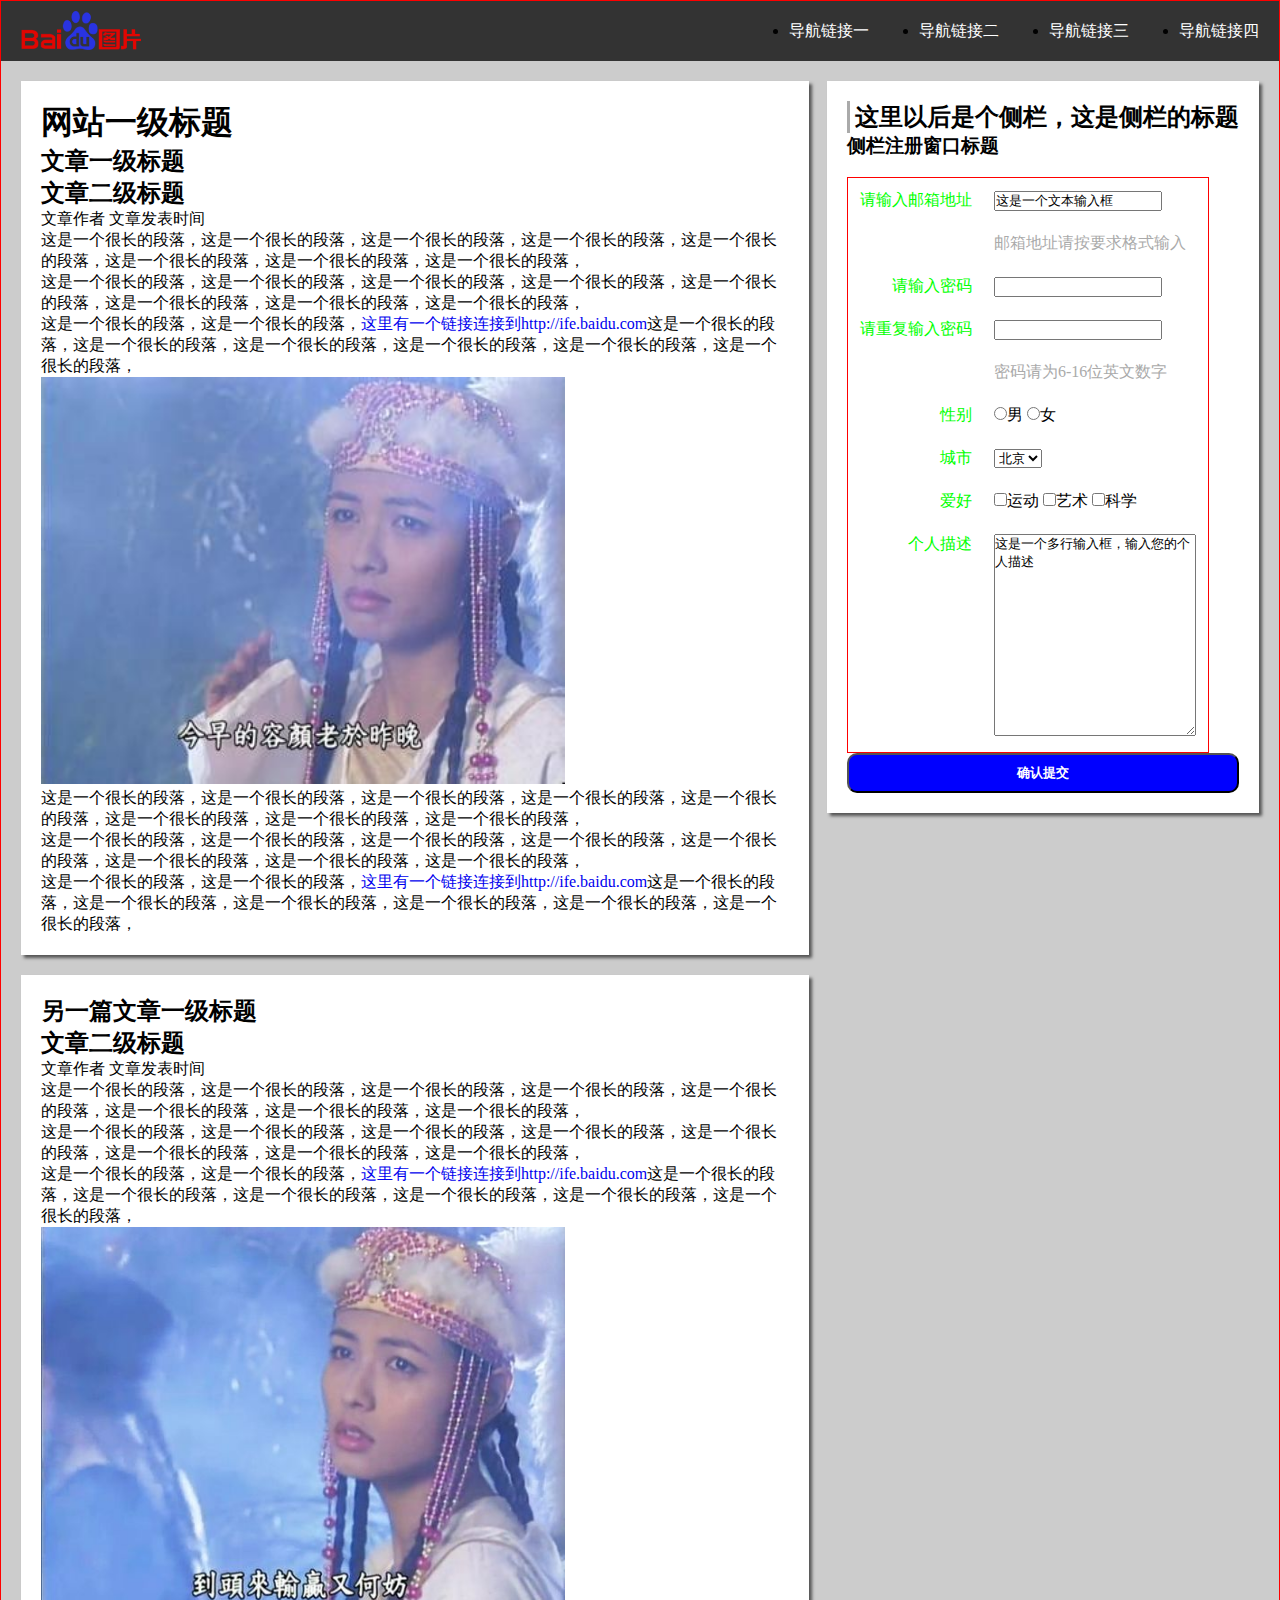
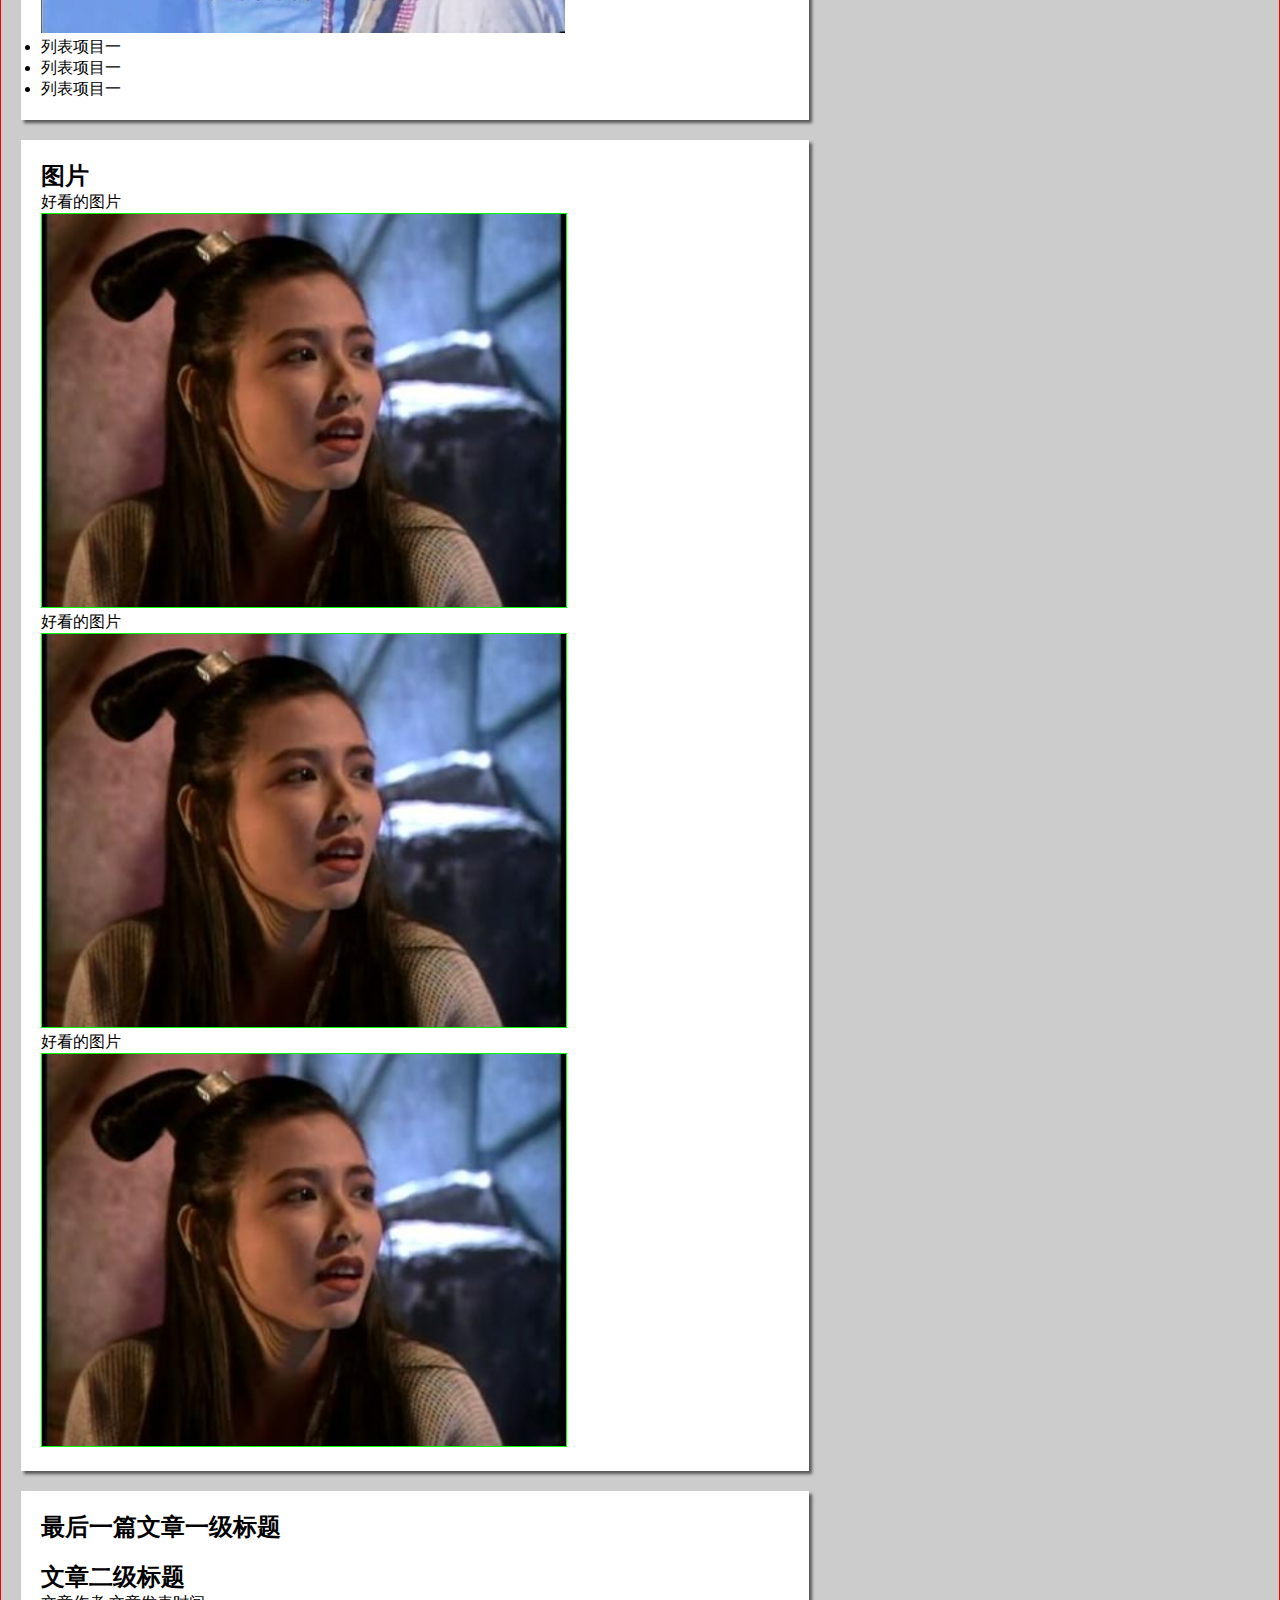
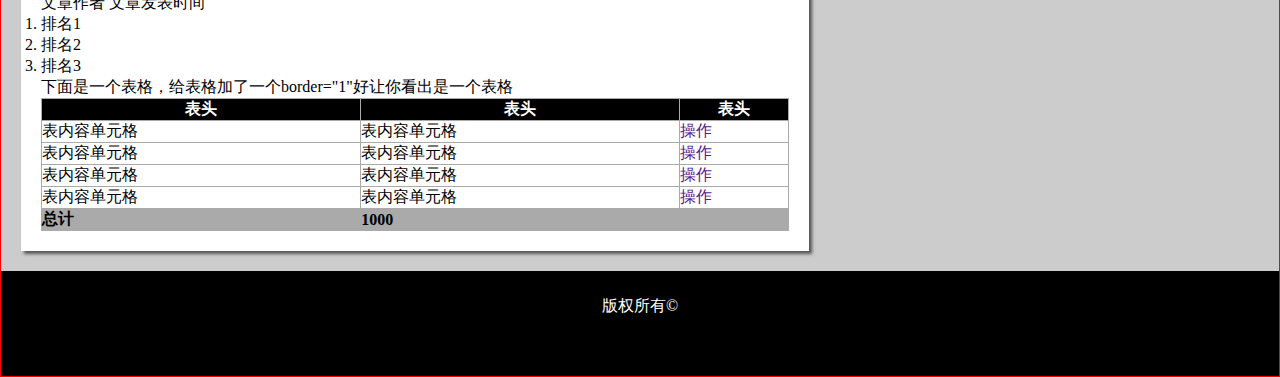
<file: task-5/index.html>
<!DOCTYPE html>
<html lang="en">
<head>
	<meta charset="UTF-8">
	<title>Documentw</title>
	<link rel="stylesheet" href="style.css">
</head>
<body>
	
	<div class="nav">
		<img src="../images/logo.png" alt="">
			<ul>
				<li><a href="http://ife.baidu.com">导航链接一</a></li>
				<li><a href="http://ife.baidu.com">导航链接二</a></li>
				<li><a href="http://ife.baidu.com">导航链接三</a></li>
				<li><a href="http://ife.baidu.com">导航链接四</a></li>
			</ul>
	</div>
	<div class="page aside">
		<h2>这里以后是个侧栏，这是侧栏的标题</h1>
		<h3>侧栏注册窗口标题</h2>
		<br>
		<form>
			<table class="register">
				<tr>
					<td>
						请输入邮箱地址
					</td>
					<td>
						<input type="email" value="这是一个文本输入框">
					</td>
				</tr>
				<tr>
					<td></td>
					<td><span class="tips">邮箱地址请按要求格式输入</span></td>
				</tr>
				<tr>
					<td>请输入密码</td>
					<td><input type="password" maxlength="16" minlength="6"></td>
				</tr>
				<tr>
					<td>请重复输入密码</td>
					<td><input type="password" maxlength="16" minlength="6"></td>
				</tr>
				<tr>
					<td></td>
					<td><span class="tips">密码请为6-16位英文数字</span></td>
				</tr>
				<tr>
					<td>性别</td>
					<td><label for="male"><input type="radio" name="gender" id="male">男</label>
					<label for="female"><input type="radio" name="gender" id="female">女</label></td>
				</tr>
				<tr>
					<td>城市</td>
					<td><select name="" id=""><option value="">北京</option></select></td>
				</tr>
				<tr>
					<td>爱好</td>
					<td>
						<label for="sport"><input type="checkbox" id="sport">运动</label>
						<label for="art"><input type="checkbox" id="art">艺术</label>
						<label for="science"><input type="checkbox" id="science">科学</label>
					</td>
				</tr>
				<tr>
					<td class="profile">个人描述</td>
					<td><textarea name="" id="" >这是一个多行输入框，输入您的个人描述</textarea></td>
				</tr>
			</table>
			<input type="submit" value="确认提交" class="submit">
		</form>
	</div>
	<div class="main">
		<div class="page">
			<h1>网站一级标题</h1>
			<h2>文章一级标题</h2>
			<h2>文章二级标题</h2>
			<p>文章作者 文章发表时间</p>
			<p>这是一个很长的段落，这是一个很长的段落，这是一个很长的段落，这是一个很长的段落，这是一个很长的段落，这是一个很长的段落，这是一个很长的段落，这是一个很长的段落，<br>
			这是一个很长的段落，这是一个很长的段落，这是一个很长的段落，这是一个很长的段落，这是一个很长的段落，这是一个很长的段落，这是一个很长的段落，这是一个很长的段落，<br>
			这是一个很长的段落，这是一个很长的段落，<a href="http://ife.baidu.com">这里有一个链接连接到http://ife.baidu.com</a>这是一个很长的段落，这是一个很长的段落，这是一个很长的段落，这是一个很长的段落，这是一个很长的段落，这是一个很长的段落，</p>
			<img src="../images/小昭1.jpg" alt="">
			<p>这是一个很长的段落，这是一个很长的段落，这是一个很长的段落，这是一个很长的段落，这是一个很长的段落，这是一个很长的段落，这是一个很长的段落，这是一个很长的段落，<br>
			这是一个很长的段落，这是一个很长的段落，这是一个很长的段落，这是一个很长的段落，这是一个很长的段落，这是一个很长的段落，这是一个很长的段落，这是一个很长的段落，<br>
			这是一个很长的段落，这是一个很长的段落，<a href="http://ife.baidu.com">这里有一个链接连接到http://ife.baidu.com</a>这是一个很长的段落，这是一个很长的段落，这是一个很长的段落，这是一个很长的段落，这是一个很长的段落，这是一个很长的段落，</p>
		</div>
		<div class="page">
			<h2>另一篇文章一级标题</h2>
			<h2>文章二级标题</h2>
			<p>文章作者 文章发表时间</p>
			<p>这是一个很长的段落，这是一个很长的段落，这是一个很长的段落，这是一个很长的段落，这是一个很长的段落，这是一个很长的段落，这是一个很长的段落，这是一个很长的段落，<br>
			这是一个很长的段落，这是一个很长的段落，这是一个很长的段落，这是一个很长的段落，这是一个很长的段落，这是一个很长的段落，这是一个很长的段落，这是一个很长的段落，<br>
			这是一个很长的段落，这是一个很长的段落，<a href="http://ife.baidu.com">这里有一个链接连接到http://ife.baidu.com</a>这是一个很长的段落，这是一个很长的段落，这是一个很长的段落，这是一个很长的段落，这是一个很长的段落，这是一个很长的段落，</p>
			<img src="../images/小昭2.jpg" alt="">
			<ul>
				<li>列表项目一</li>
				<li>列表项目一</li>
				<li>列表项目一</li>
			</ul>
		</div>
		<div class="page goodlook">
			<h2>图片</h2>
			<ul style="list-style: none">
				<li>好看的图片</li>
				<li><img src="../images/小昭3.jpg" alt=""></li>
			</ul>
			<ul style="list-style: none">
				<li>好看的图片</li>
				<li><img src="../images/小昭3.jpg" alt=""></li>
			</ul>
			<ul style="list-style: none">
				<li>好看的图片</li>
				<li><img src="../images/小昭3.jpg" alt=""></li>
			</ul>
		</div>
		<div class="page">
			<h2>最后一篇文章一级标题</h2><br>
			<h2>文章二级标题</h2>
			<p>文章作者 文章发表时间</p>
			<ul style="list-style: decimal;">
				<li>排名1</li>
				<li>排名2</li>
				<li>排名3</li>
			</ul>
			<p>下面是一个表格，给表格加了一个border="1"好让你看出是一个表格</p>
			<table class="table-1">
				<tr>
					<th>表头</th>
					<th>表头</th>
					<th>表头</th>
				</tr>
				<tr>
					<td>表内容单元格</td>
					<td>表内容单元格</td>
					<td><a href="">操作</a></td>
				</tr>
				<tr>
					<td>表内容单元格</td>
					<td>表内容单元格</td>
					<td><a href="">操作</a></td>
				</tr>
				<tr>
					<td>表内容单元格</td>
					<td>表内容单元格</td>
					<td><a href="">操作</a></td>
				</tr>
				<tr>
					<td>表内容单元格</td>
					<td>表内容单元格</td>
					<td><a href="">操作</a></td>
				</tr>
				<tr>
					<td>总计</td>
					<td colspan="2">1000</td>
				</tr>
			</table>
		</div>	
	</div>
	
	
	<div class="copyright"><span>版权所有©</span></div>
</body>
</html>
</file>
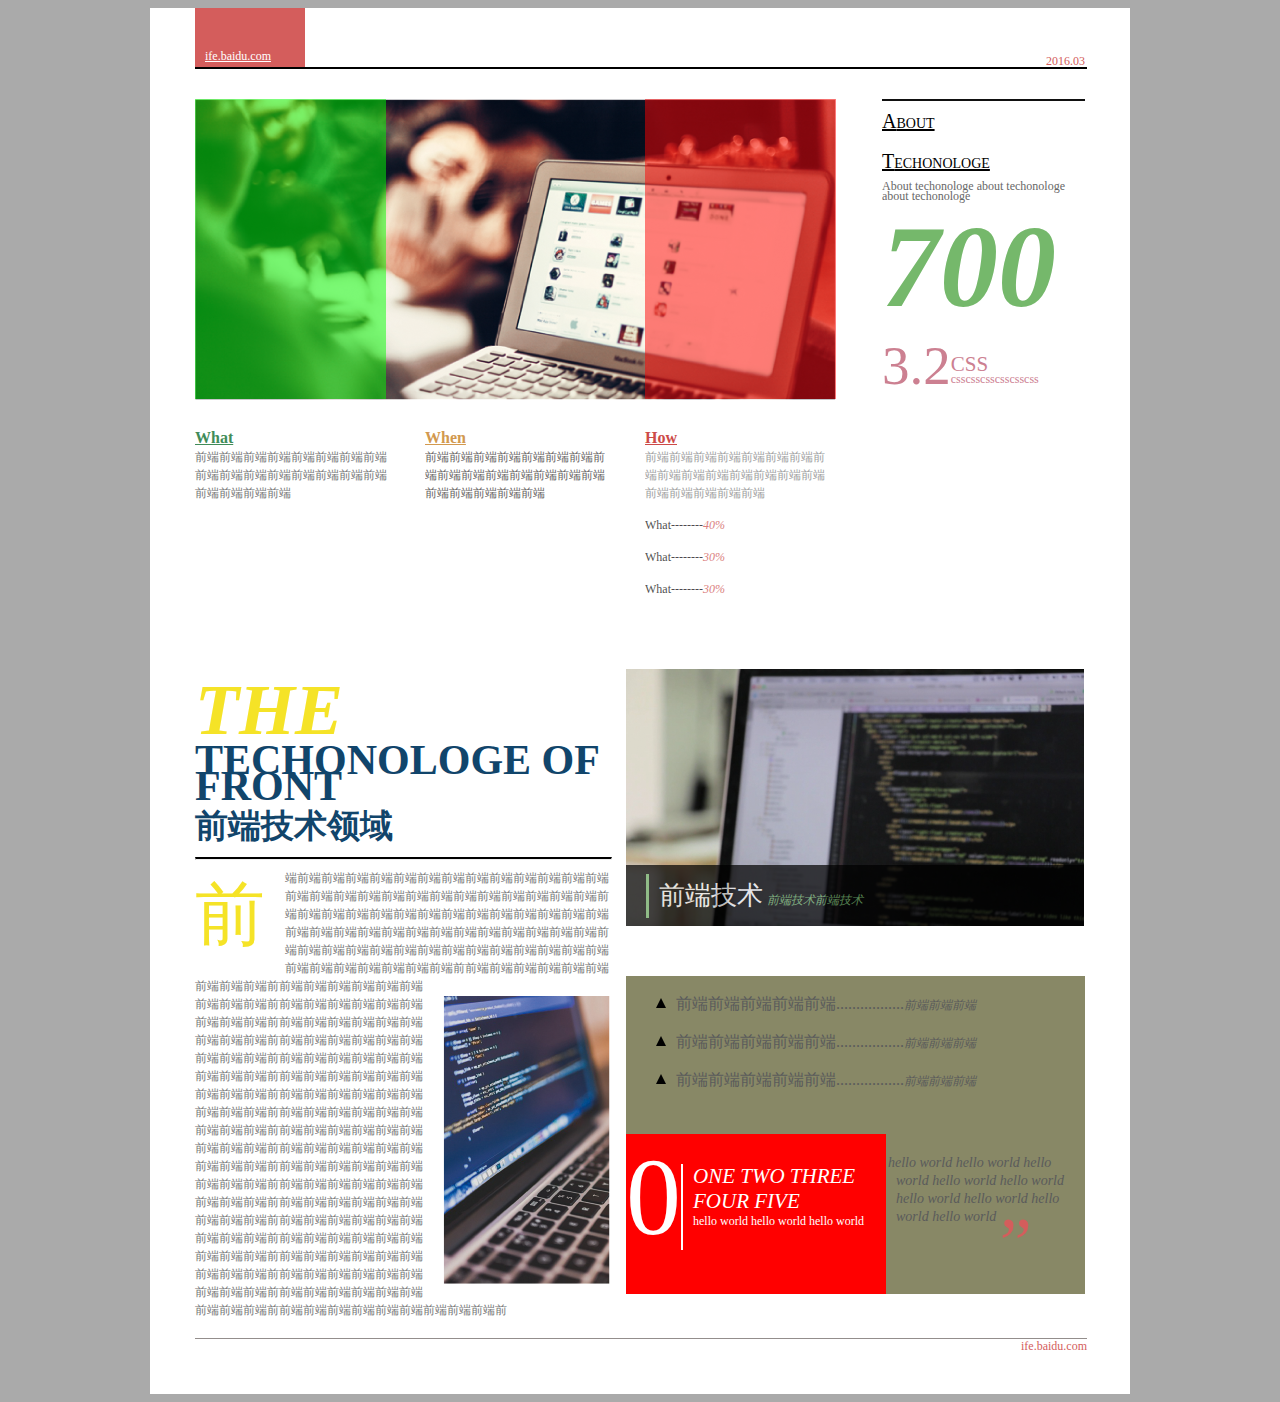
<file: task-6/index.html>
<!DOCTYPE html>
<html lang="en">
<head>
	<meta charset="UTF-8">
	<title>Document</title>
	<link rel="stylesheet" href="style.css">
</head>
<body>
	<div class="main">
		<header>
			<div><a href="http://www.baidu.com">ife.baidu.com</a></div>
			<span>2016.03</span>
			<hr>
		</header>
		<div class="banner">
			<div class="banner-left">
				<img src="1.png" alt="">
				<div class="green"></div>
				<div class="red"></div>
			</div>
			<div class="banner-right">
				<hr>
				<div>A<span>bout</span></div>
				<div>T<span>echonologe</span></div>
				<div>About techonologe about techonologe about techonologe</div>
				<div>700</div>
				<div>
					<span>3.2</span>
					<span>CSS</span>
					<span>csscsscsscsscsscss</span>
				</div>
				
			</div>
			<div class="banner-down">
				<div class="banner-what">
					<div>What</div>
					<span>前端前端前端前端前端前端前端前端前端前端前端前端前端前端前端前端前端前端前端前端</span>
				</div>
				<div class="banner-when">
					<div>When</div>
					<span>前端前端前端前端前端前端前端前端前端前端前端前端前端前端前端前端前端前端前端前端</span>
				</div>
				<div class="banner-how">
					<div>How</div>
					<span>前端前端前端前端前端前端前端前端前端前端前端前端前端前端前端前端前端前端前端前端</span>
					<div>What--------<span>40%</span></div>
					<div>What--------<span>30%</span></div>
					<div>What--------<span>30%</span></div>
				</div>
			</div>
			

		</div>
		<div class="content">
			<div class="content-left">
				<div class="content-title">
					<span>THE</span>
					<span>TECHONOLOGE OF FRONT</span>
					<div>前端技术领域</div>
				</div>
				<hr>
				<div class="content-text">
					<div>前</div>
					<span>端前端前端前端前端前端前端前端前端前端前端前端前端前端前端前端前端前端前端前端前端前端前端前端前端前端前端前端前端前端前端前端前端前端前端前端前端前端前端前端前端前端前端前端前端前端前端前端前端前端前端前端前端前端前端前端前端前端前端前端前端前端前端前端前端前端前端前端前端前端前端前端前端前端前端前前端前端前端前端前端前端前端前端<img src="3.png" alt="">前端前前端前端前端前端前端前端前端前端前端前前端前端前端前端前端前端前端前端前端前前端前端前端前端前端前端前端前端前端前前端前端前端前端前端前端前端前端前端前前端前端前端前端前端前端前端前端前端前前端前端前端前端前端前端前端前端前端前前端前端前端前端前端前端前端前端前端前前端前端前端前端前端前端前端前端前端前前端前端前端前端前端前端前端前端前端前前端前端前端前端前端前端前端前端前端前前端前端前端前端前端前端前端前端前端前前端前端前端前端前端前端前端前端前端前前端前端前端前端前端前端前端前端前端前前端前端前端前端前端前端前端前端前端前前端前端前端前端前端前端前端前端前端前前端前端前端前端前端前端前端前端前端前前端前端前端前端前端前端前端前端前端前前端前端前端前端前端前端前端前端前端前前端前端前端前端前端前端前端前端前端前</span>
					</div>

			</div>
			<div class="content-right">
				<div class="content-image">
					<img src="2.png" alt="">
					<div class="content-image-bottom">
						<div>
							<span>前端技术</span>
							<span>前端技术前端技术</span>
						</div>
					</div>
				</div>
				<div class="content-list">
					<div class="content-list-up">
						<span class="triangle"></span>
						<div>前端前端前端前端前端.................<span>前端前端前端</span></div>
						<span class="triangle"></span>
						<div>前端前端前端前端前端.................<span>前端前端前端</span></div>
						<span class="triangle"></span>
						<div>前端前端前端前端前端.................<span>前端前端前端</span></div>
					</div>
					<div class="content-list-left">
							<span>0</span>
							<div class="content-list-left-right">
								<div>ONE TWO THREE FOUR FIVE</div>
								<div>hello world hello world hello world </div>
							</div>
					</div>
					<div class="content-list-right">
						<div><span>“</span><span>hello world hello world hello world hello world hello world hello world hello world hello world hello world </span><span>”</span></div>
					</div>

				</div>
			</div>
		</div>
		<footer><span>ife.baidu.com</span></footer>
	</div>
</body>
</html>
</file>
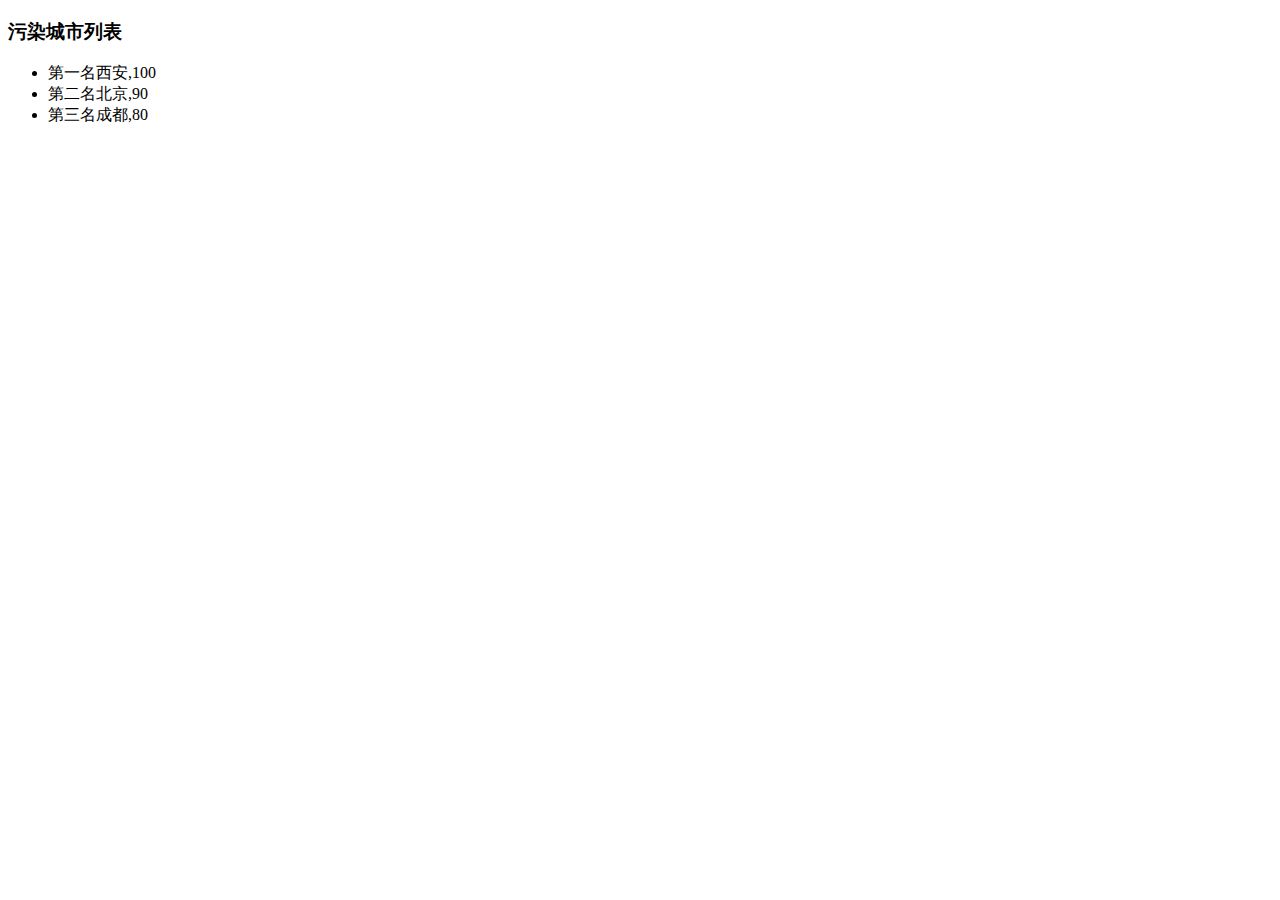
<file: task-14/index2.html>
<!DOCTYPE html>
<html lang="en">
<head>
	<meta charset="UTF-8">
	<title>Document</title>
</head>
<body>
	<h3>污染城市列表</h3>
	<ul id="aqi-list">
		<!-- <li>第一名：福州（样例），10</li>
		<li>第二名：福州（样例），10</li> -->
	</ul>
</body>
<script>
	var aqiData=[
		["北京",90],
		["上海",40],
		["福州",10],
		["广州",50],
		["成都",80],
		["西安",100],
	];
	(function(){
		/*
		 在注释下方编写代码
		 遍历读取aqiData中各个城市的数据
		 将空气质量指数大于60的城市显示到aqi-list的列表中
		 */
		var aqi_list = document.getElementById("aqi-list");
		aqiData.sort(function(a,b){
			return b[1]-a[1];
		});
		for (var i = 0; i < aqiData.length; i++) {
			if (aqiData[i][1]>60) {
				var chinese = ["一","二","三","四","五","六","七","八","九","十"];
				var aqi_li = document.createElement("li");
				aqi_li.innerHTML = "第" + chinese[i] + "名" + aqiData[i];
				aqi_list.appendChild(aqi_li);
			}
			console.log(aqiData[i]);
		}
		

		/*var aqi_list = document.getElementById("aqi-list");
		//创建数组，存储污染指数
		var arrayNum = [];
		//筛选大于60的指数
		for (var i = 0; i < aqiData.length; i++) {
			if (aqiData[i][1]>60) {
				arrayNum.push(aqiData[i][1]);
			}
		}
		//排序函数
		function sortNum(a,b){
			return b-a;
		};
		//按从大到小排序
		arrayNum.sort(sortNum);
		//遍历指数数组，里面再遍历城市数组，如果指数相同，就添加一行li标签，输出这个城市和污染指数
		for (var i = 0; i < arrayNum.length; i++) {
			for(var j = 0; j < aqiData.length; j++){
				if(arrayNum[i] == aqiData[j][1]){
					var aqi_list_li = document.createElement("li");
					//把阿拉伯数字转成汉字
					var chinese = ["一","二","三","四","五","六","七","八","九","十"];
					aqi_list_li.innerHTML = "第"+(chinese[i])+"名"+aqiData[j];
					aqi_list.appendChild(aqi_list_li);
				}
			}
		}*/
	})();
</script>
</html>
</file>
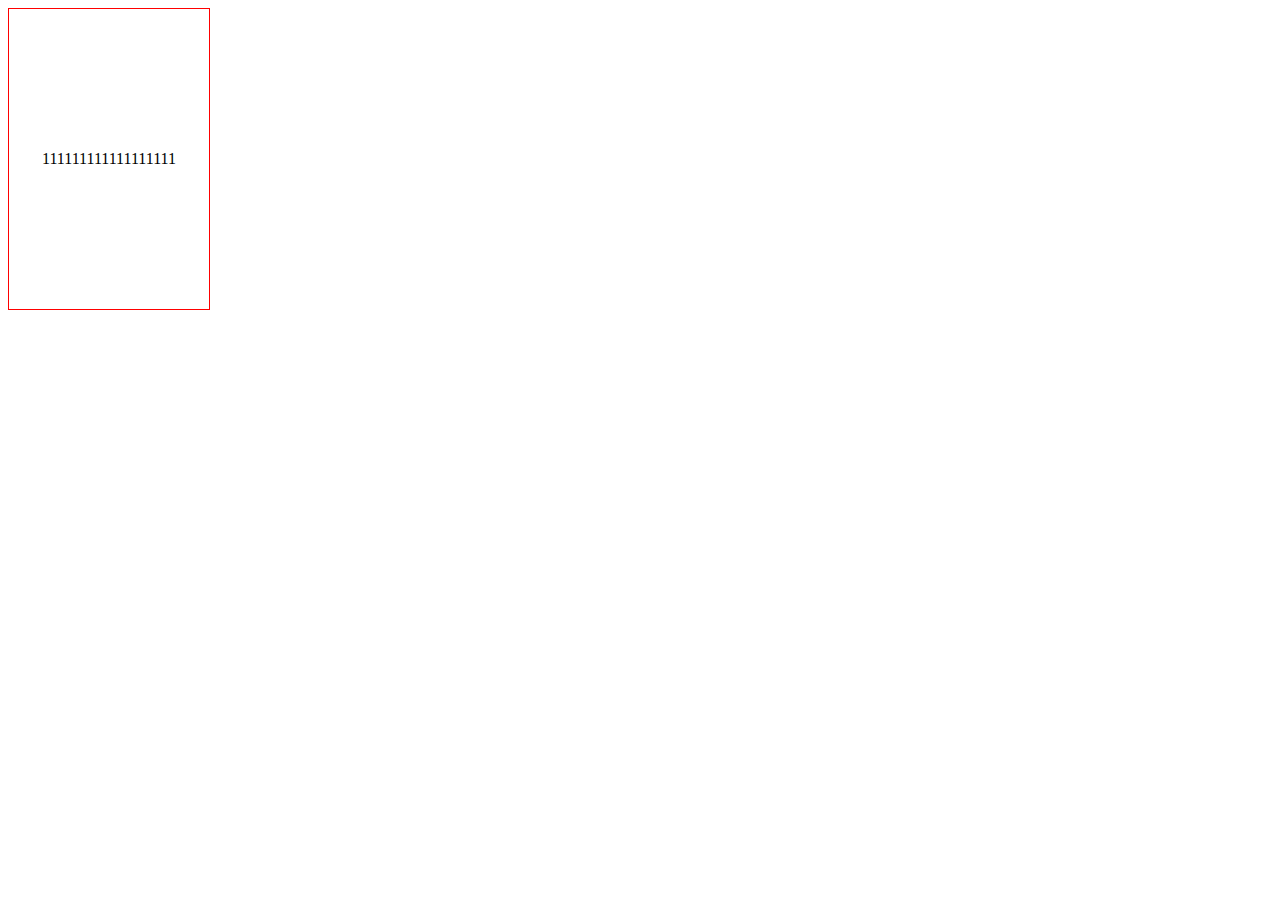
<file: task-6/test.html>
<!DOCTYPE html>
<html lang="en">
<head>
	<meta charset="UTF-8">
	<title>test</title>
	<link rel="stylesheet" href="">
	<style>
		div{
			width: 200px;
			height: 300px;
			border: 1px solid #f00;
			display: table-cell;
			vertical-align: middle;
			text-align: center;
		}
		span{

		}
	</style>
</head>
<body>
	<div>
		<span>111111111111111111</span>
	</div>
</body>
</html>
</file>
<file: task-2/common.css>
*{
	margin: 0;
	font-family: 微软雅黑,黑体;
}
body{
	background-color: #ccc;
	/*设置最小宽度，防止缩放时破坏布局*/
	min-width: 1200px;
}
.clearfloat{
	clear: both;
}
/*导航栏设置*/
/*采取导航div相对定位（相对定位以自身位置为参考点，脱离文档流），里面的ul绝对定位固定在右边（绝对定位以父级元素为参照点），ul里面的li浮动成为一行。*/
.nav{
	height: 60px;
	background-color: #333;
	position: relative;

}
.nav img{
	width: 120px;
	margin-left: 20px;
	margin-top: 10px;
	position: absolute;
}
.nav ul{
	position: absolute;
	right: 10px;
}
.nav li{
	float: left;
	margin-left: 50px;
	margin-top: 20px;

}
a{
	text-decoration: none;
}
.nav li a:link{
	color: #fff;
}
.nav li a:visited{
	color: #0f0;
}
.nav li:hover{
	color: #f00;
}
.nav li a:hover{
	color: #f00;
}
.nav li a:active{
	color: #ff0;
}
/*每页设置*/
.page{
	background-color: #fff;
	margin: 20px;
	padding: 20px;
	box-shadow: 3px 3px 3px #555;
}
.goodlook img{
	border: 1px solid #0f0;
}
.table-1{
	width: 100%;
	/*border:1px solid #aaa;*/
	border-spacing: 0;
	border-collapse: collapse;
}
.table-1 th{
	background-color: #000;
	color: #fff;
	font-weight: bold;
	border: 1px solid #aaa;
}
.table-1 td{
	border: 1px solid #aaa;

}
.table-1 tr:last-child{
	border-collapse: collapse;
	background-color: #aaa;
	font-weight: bold;
}
/*注册界面*/
.register{
	margin-left: 400px;
	width: 100%;
}
.register td{
	padding: 10px;
}
.register td:nth-child(1){
	color: #0f0;
	text-align: right;
}
.tips{
	color: #aaa;
}
.register textarea{
	height: 200px;
	width: 800px;
	value:"123";
}
.profile{
	vertical-align: top;
}
.submit{
	width: 100%;
	height: 40px;
	background-color: #00f;
	color: #fff;
	font-weight: bold;
	cursor: pointer;
	border-radius: 10px;
}
.copyright{
	width: 100%;
	height: 80px;
	background-color: #000;
	color: #fff;
	/*这个地方不能用vertical-align!!*/
	padding-top: 25px;
	text-align: center;
}
</file>
<file: task-3/common.css>
body{
	margin: 0;
}
.clear{
	clear: both;
}
.out{
	/*width设置为100%，右边会顶到边，出现横滚动条*/
	/*width: 100%;*/
	border: 1px solid #00f;
	margin: 10px;
	padding: 20px;
	/*overflow可清除浮动*/
	/*overflow: hidden;*/
	min-width: 500px;
}
.left{
	background-color: #555;
	float: left;
	border: 1px solid #f00;
	width: 200px;
	/*设置display属性为内联表格，顶部对齐，但是不能靠右侧布局*/
	/*display: inline-table;
	vertical-align: top;*/
}
.center{
	background-color: #aaa;
	border: 1px solid #0f0;
	margin-left: 240px;
	margin-right: 160px;
	/*min-width: 500px;*/
}
.right{
	background-color: #eee;
	float: right;
	border: 1px solid #f00;
	width: 120px;
}


.photo{
	width: 80px;
	height: 80px;
	margin: 20px;
}
.left span{
	float: right;
	margin-top: 20px;
	margin-right: 10px;
}
.center img{
	width: 70%;
}
.right img{
	width: 80px;
	height: 80px;
	/*将图片设置为block块级元素，不然默认边距*/
	display: block;
	margin: 20px 20px 20px 20px;
}
</file>
<file: task-4/style.css>
body{
	margin: 0;

}
.center{
	width: 400px;
	height: 200px;
	background-color: #ccc;
	position: absolute;
	left: 50%;
	top: 50%;
	margin-left: -200px;
	margin-top: -100px;
}
.circle-1{
	width: 50px;
	height: 50px;
	background-color: #f00;
	/*左上，右上，右下，左下*/
	border-radius: 0 0 50px 0;
	/*border-bottom-right-radius: 50px;*/
	position: absolute;
}
.circle-2{
	width: 50px;
	height: 50px;
	background-color: #f00;
	border-top-left-radius: 50px;
	position: absolute;
	top: 100%;
	left: 100%;
	margin-left: -50px;
	margin-top: -50px;
	/*margin-bottom: 0;*/
	/*margin-right: 0;*/
}
</file>
<file: task-5/style.css>
*{
	margin: 0;
	padding: 0;
	font-family: 微软雅黑,黑体;
}
body{
	background-color: #ccc;
	border: 1px solid #f00;
	/*width: 100%;*/

	/*设置最小宽度，防止缩放时破坏布局*/
	min-width: 800px;
}
.clearfloat{
	clear: both;
}
/*导航栏设置*/
/*采取导航div相对定位（相对定位以自身位置为参考点，脱离文档流），里面的ul绝对定位固定在右边（绝对定位以父级元素为参照点），ul里面的li浮动成为一行。*/
.nav{
	height: 60px;
	width: 100%;
	background-color: #333;

}
.nav img{
	width: 120px;
	margin-left: 20px;
	margin-top: 10px;
}
.nav ul{
	/*这个地方还是不用定位好，直接用浮动*/
	float: right;
	margin-right: 20px;

}
.nav li{
	float: left;
	margin-left: 50px;
	margin-top: 20px;

}
a{
	text-decoration: none;
}
.nav li a:link{
	color: #fff;
}
.nav li a:visited{
	color: #0f0;
}
.nav li:hover{
	color: #f00;
}
.nav li a:hover{
	color: #f00;
}
.nav li a:active{
	color: #ff0;
}
.main{
	margin-right: 450px;
	min-width: 300px;
}
.aside{
	float: right;
}
/*每页设置*/
.page{
	background-color: #fff;
	margin: 20px;
	padding: 20px;
	width: auto;
	box-shadow: 3px 3px 3px #555;
}
.page img{
	width: 70%;
}
.goodlook img{
	border: 1px solid #0f0;
}
.table-1{
	width: 100%;
	/*border:1px solid #aaa;*/
	border-spacing: 0;
	border-collapse: collapse;
}
.table-1 th{
	background-color: #000;
	color: #fff;
	font-weight: bold;
	border: 1px solid #aaa;
}
.table-1 td{
	border: 1px solid #aaa;

}
.table-1 tr:last-child{
	border-collapse: collapse;
	background-color: #aaa;
	font-weight: bold;
}

.aside h2{
	border-left: 3px solid #aaa;
	padding-left: 5px;
}
/*注册界面*/
.register{
	border: 1px solid #f00;
	/*margin-left: 400px;*/
	/*width: 100%;*/
}
.register td{
	padding: 10px;
}
.register td:nth-child(1){
	color: #0f0;
	text-align: right;
}
.tips{
	color: #aaa;
}
.register textarea{
	height: 200px;
	width: 200px;
	value:"123";
}
.profile{
	vertical-align: top;
}
.submit{
	width: 100%;
	height: 40px;
	background-color: #00f;
	color: #fff;
	font-weight: bold;
	cursor: pointer;
	border-radius: 10px;
}
.copyright{
	/*float: left;*/
	/*float貌似就不能100%了*/
	width: 100%;
	height: 80px;
	background-color: #000;
	color: #fff;
	/*这个地方不能用vertical-align!!*/
	padding-top: 25px;
	text-align: center;
}
</file>
<file: task-6/style.css>
/*
main
	-header
	-banner
		-banner-left
		-banner-right
		-banner-down
	-content
		-content-left
		-content-right
			-content-image
			-content-list
				-content-list-up
				-content-list-left
				-content-list-right
	-footer
 */
div{
	margin: 0;
	padding: 0;
}
body{
	background-color: #aaa;
}
img,span{
	/*border: 1px solid #000;*/
}
.clear{
	clear: both;
}
.main{
	position: relative;
	left: 50%;
	margin-left: -490px;
	width: 890px;
	height: 1386px;
	padding: 0 45px 0 45px;
	background-color: #fff;
}
header{
	/*border: 1px solid #f00;*/
	position: relative;
}
header div{
	width: 110px;
	height: 61px;
	background-color: #d45d5c;
	
	/*text-align: center;*/
	/*设置行高也可以调节文字垂直位置*/
	/*line-height: 90px;*/
}
header a{
	margin-left: 10px;
	position: absolute;
	bottom: 5px;
	font-family: "黑体";
	font-size: 12px;
	color: #fff;
}
header span{
	font-size: 12px;
	color: #d45d5c;
	font-family: "黑体";
	vertical-align: bottom;
	position: absolute;
	bottom: 0;
	right: 0;
}
header hr{
	width: 892px;
	color: #938e8c;
	position: absolute;
	bottom: 0;
	margin: 0;
	border: none;
	border-top: 2px solid #000;;
}
.banner{
	/*border: 1px solid #f00;*/
	height: 600px;
}
.banner-left{
	margin-top: 30px;
	margin-bottom: 30px;
	float: left;
	/*background-image: url(1.png);*/
}
.banner img:nth-child(1){
	position: absolute;
}
.green{
	width: 191px;
	height: 300px;
	background-color: #0f0;
	opacity: 0.5;
	float: left;
}
.red{
	width: 191px;
	height: 300px;
	background-color: #f00;
	opacity: 0.5;
	/*margin-left: 200px;*/
	margin-left: 450px;
	
}

.banner-right{
	float: right;
	width: 203px;
	/*border: 1px solid #f00;*/
	margin-top: 30px;
	/*clear: right;*/
}
.banner-right hr{
	width: 203px;
	border: none;
	margin: 0;
	border-top: 2px solid #111;
}
.banner-right div:nth-child(-n+3){
	font-family: "微软雅黑";
	font-size: 20px;
	color: #000;
	line-height: 40px;
	text-decoration: underline;
}
.banner-right div:nth-child(-n+3) span{
	font-variant: small-caps;
}
.banner-right div:nth-child(4){
	font-family: "楷体";
	font-size: 12px;
	color: #676767;
	line-height: 10px;
}
.banner-right div:nth-child(5){
	font-family: "微软雅黑";
	font-size: 116px;
	color: #75b86b;
	font-style: oblique;
	font-weight: bold;
}
.banner-right div:last-child{
	position: relative;
}
.banner-right div:last-child span:nth-child(1){
	font-family: "微软雅黑";
	color: #cc8091;
	font-size: 55px;
}
.banner-right div:last-child span:nth-child(2){
	font-family: "微软雅黑";
	color: #cc8091;
	font-size: 21px;
	position: absolute;
	bottom: 20px;
}
.banner-right div:last-child span:nth-child(3){
	font-family: "微软雅黑";
	color: #cc8091;
	font-size: 12px;
	position: absolute;
	bottom: 10px;
}
.banner-down{
	/*width: 641px;*/
	/*border: 1px solid #000;*/
}
.banner-what{
	/*border: 1px solid #f00;*/
	clear: left;
	width: 200px;
	float: left;
}
.banner-what div{
	font-family: "微软雅黑";
	font-size: 16px;
	color: #418c59;
	font-weight: bold;
	text-decoration: underline;
}
.banner-what span{
	font-family: "宋体";
	font-size: 12px;
	color: #767777;
	line-height: 16px;	
}
.banner-when{
	/*border: 1px solid #f00;*/
	width: 190px;
	float: left;
	margin-left: 30px;
	margin-right: 30px;
}
.banner-when div{
	font-family: "微软雅黑";
	font-size: 16px;
	color: #d2994f;
	font-weight: bold;
	text-decoration: underline;
}
.banner-when span{
	font-family: "宋体";
	font-size: 12px;
	color: #231815;
	line-height: 16px;	
	opacity: 0.7;

}
.banner-how{
	/*border: 1px solid #f00;*/
	width: 190px;
	float: left;
}
.banner-how div:first-child{
	font-family: "微软雅黑";
	font-size: 16px;
	color: #cd4a48;
	font-weight: bold;
	text-decoration: underline;
}
.banner-how span:nth-child(2){
	font-family: "宋体";
	font-size: 12px;
	color: #767777;
	line-height: 16px;	
	opacity: 0.7;
}
.banner-how div:nth-child(n+2){
	font-family: "微软雅黑";
	font-size: 12px;
	line-height: 16px;
	margin-top: 16px;
	opacity: 0.7;
}
.banner-how div span{
	color: #cd4a48;
	font-style: italic;

}
.content-left{
	/*border: 1px solid #f00;*/
	width: 415px;
	/*height: 500px;*/
	float: left;
}
.content-title{
	/*border: 1px solid #f00;*/
	width: 415px;
}
.content-title span:first-child{
	font-family: "黑体";
	font-size: 72px;
	color: #f5e327;
	font-weight: bold;
	font-style: italic;
}
.content-title span:nth-child(2){
	font-family: "黑体";
	font-size: 42px;
	color: #11456b;
	font-weight: bold;
	line-height: 16px;
}
.content-title div{
	font-family: "黑体";
	font-size: 33px;
	color: #11456b;
	font-weight: bold;
}
.content-left hr{
	width: 415px;
	/*border: none;*/
	border-top: 2px solid #000;
}
.content-text div{
	font-family: "微软雅黑";
	font-size: 70px;
	color: #f5e327;
	float: left;
	margin-right: 20px;
}
.content-text span{
	/*border: 1px solid #f00;*/
	width: 415px;
	font-family: "宋体";
	font-size: 12px;
	color: #767777;
	line-height: 16px;

}

.content-text img{
	float: right;
	margin: 20px 0 0px 20px;
}


.content-right{
	float: right;
	/*border: 1px solid #f00;*/
}
.content-image{
	/*float: left;*/
}
.content-image img{
	position: absolute;

}
.content-image-bottom{
	width: 458px;
	height: 61px;
	background-color: #000;
	opacity: 0.7;
	/*border: 1px solid #0f0;*/
	color: #fff;
	float: left;
	margin-top: 196px;

}
.content-image-bottom div{
	height: 44px;
	margin-top: 8.5px;
	/*line-height: 61px;*/
	border-left: 3px solid #72b16a;
	margin-left: 20px;


	
}
.content-image-bottom span:first-child{
	font-family: "Microsoft Yahei";
	font-size: 26px;
	color: #fff;
	line-height: 44px;
	margin-left: 10px;
}	
.content-image-bottom span:last-child{
	font-family: "Microsoft YaHei";
	font-size: 12px;
	color: #72b16a;
	font-style: italic;
	/*letter-spacing: 140%;*/
}
.content-list{
	width: 459px;
	height: 318px;
	background-color: #886;
	/*border: 1px solid #f00;*/
	clear: left;
	float: left;
	position: relative;
	margin-top: 50px;
}
.triangle{
	/*border-left: 10px solid transparent;
	border-right: 10px solid transparent;
	border-top: 0;*/
	width: 0;
	height: 0;
	border: 5px solid transparent;
	border-bottom: 10px solid #000;
	padding-bottom:5px;
	margin-left: 30px;
}
.content-list-up div:nth-of-type(-n+3){
	margin-left: 50px;
	font-family: "宋体";
	font-size: 16px;
	color: #5a5b5b;
	line-height: 20px;
	text-align: left;
}
.content-list-up div span{
	font-family: "宋体";
	font-size: 12px;
	color: #5a5b5b;
	font-style: italic;
	text-align: right;
	line-height: 16px;
}
.content-list-left{
	width: 260px;
	height: 160px;
	background-color: #f00;
	position: absolute;
	bottom: 0;
}
.content-list-left span:first-child{
	font-family: "Microsoft YaHei";
	font-size: 110px;
	color: #fff;
	float: left;
}
.content-list-left-right{
	width: 190px;
	height: 86px;
	float: left;
	border-left: 2px solid #fff;
	margin-top: 30px;
}
.content-list-left-right div:first-child{
	font-family: "黑体";
	font-size: 21px;
	color: #fff;
	font-style: italic;
	margin-left: 10px;
}
.content-list-left-right div:last-child{
	font-family: "黑体";
	font-size: 12px;
	color: #fff;
	/*margin: 6px 0 6px 0;*/
	margin-left: 10px;

}
.content-list-right{
	width: 190px;
	margin-top: 50px;
	margin-left: 270px;
}
.content-list-right span:nth-child(1){
	font-family: "黑体";
	font-size: 72px;
	color: #d45d5c;
	vertical-align: text-bottom;
	display: inline-block;
	height: 30px;
	margin-left: -40px;
}
.content-list-right span:nth-child(3){
	font-family: "黑体";
	font-size: 72px;
	color: #d45d5c;
	vertical-align: text-bottom;
	display: inline-block;
	height: 30px;
	width: 30px;
	vertical-align: text-top;
	margin-top: -5px;
}
.content-list-right span:nth-child(2){
	font-family: "黑体";
	font-size: 14px;
	color: #5a5b5b;
	font-style: italic;
	line-height: 16px;
}

footer{
	/*clear: left;*/
	border-top: 1px solid #938e8c;
	width: 892px;
	font-family: "黑体";
	font-size: 12px;
	color: #d45d5c;
	position: relative;
	float: left;
	margin-top: 20px;
}
footer span{
	position: absolute;
	right: 0;
}
</file>
